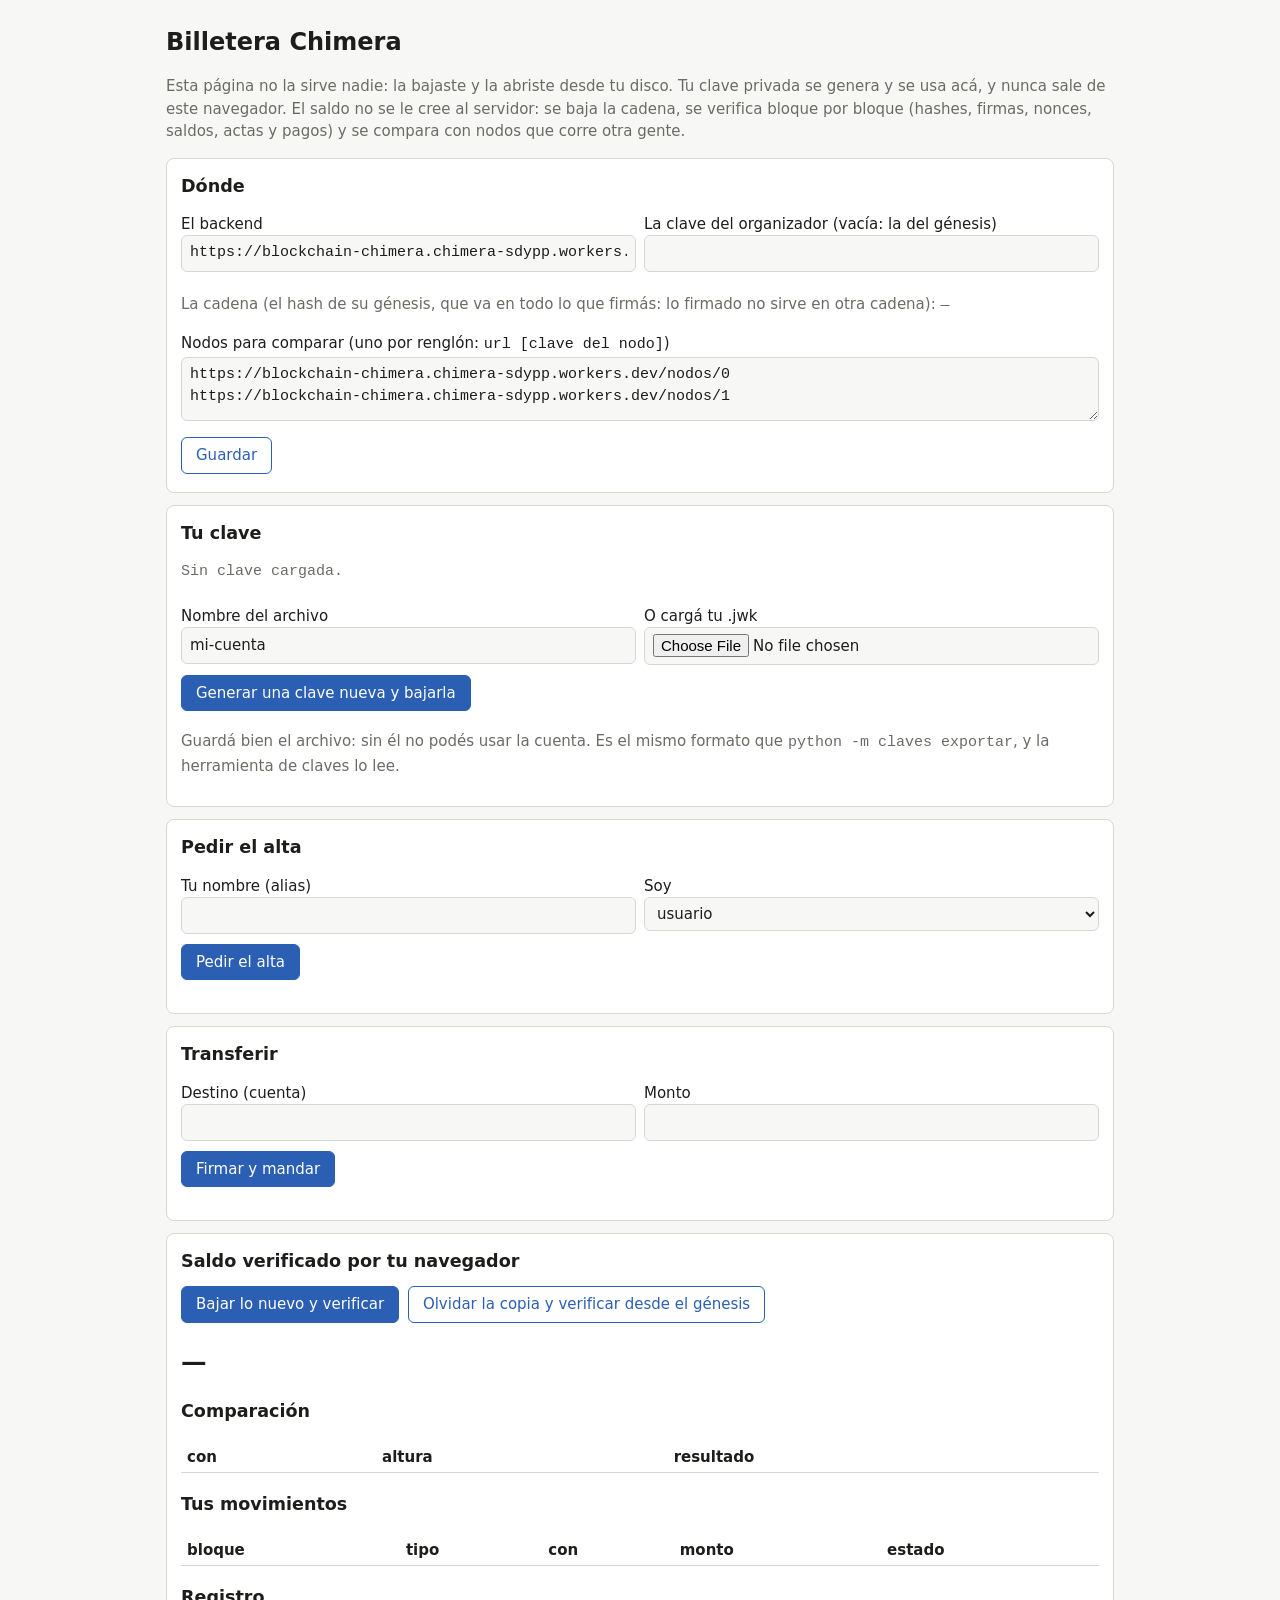
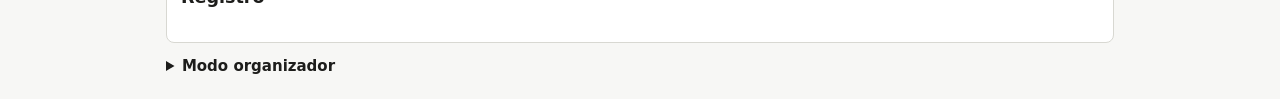
<file: pilar2/billetera/billetera.html>
<!doctype html>
<html lang="es">
<head>
<meta charset="utf-8">
<meta name="viewport" content="width=device-width, initial-scale=1">
<title>Billetera Chimera</title>
<!-- BC-78 y BC-84: la billetera que se baja una vez y se abre desde el disco. Un solo archivo, sin nada externo:
     la clave se genera y firma acá, y el saldo lo calcula este navegador verificando la cadena entera.
     Se arma con `python billetera/armar.py` (incrusta verificador.js); el SHA-256 del release dice que es ésta. -->
<style>
  :root { --fondo: #f7f7f5; --texto: #1d1d1b; --suave: #6b6b66; --borde: #d8d8d2; --tarjeta: #fff; --bien: #1f7a3a;
          --mal: #b3261e; --aviso: #8a5a00; --acento: #2b5fb3; }
  @media (prefers-color-scheme: dark) {
    :root { --fondo: #18181a; --texto: #ececea; --suave: #a0a09a; --borde: #38383c; --tarjeta: #222226; --bien: #5cc27a;
            --mal: #ff7b72; --aviso: #e0b050; --acento: #7aa7f0; }
  }
  * { box-sizing: border-box; }
  body { margin: 0; background: var(--fondo); color: var(--texto); font: 15px/1.5 system-ui, sans-serif; }
  main { max-width: 980px; margin: 0 auto; padding: 16px; }
  h1 { font-size: 1.5rem; margin: 8px 0; } h2 { font-size: 1.1rem; margin: 0 0 8px; }
  section { background: var(--tarjeta); border: 1px solid var(--borde); border-radius: 8px; padding: 14px; margin: 12px 0; }
  label { display: block; margin: 6px 0; } input, select, textarea, button { font: inherit; }
  input, select, textarea { width: 100%; padding: 6px 8px; border: 1px solid var(--borde); border-radius: 6px;
                            background: var(--fondo); color: var(--texto); }
  textarea { min-height: 64px; } button { padding: 6px 14px; border-radius: 6px; border: 1px solid var(--acento);
                                          background: var(--acento); color: #fff; cursor: pointer; margin: 4px 4px 4px 0; }
  button.secundario { background: transparent; color: var(--acento); } button:disabled { opacity: .5; cursor: default; }
  .mono { font-family: ui-monospace, monospace; word-break: break-all; } .suave { color: var(--suave); }
  .bien { color: var(--bien); } .mal { color: var(--mal); font-weight: 600; } .aviso { color: var(--aviso); }
  .fila { display: grid; grid-template-columns: repeat(auto-fit, minmax(220px, 1fr)); gap: 8px; }
  table { width: 100%; border-collapse: collapse; } th, td { text-align: left; padding: 4px 6px; border-bottom: 1px solid var(--borde); vertical-align: top; }
  .chip { display: inline-block; padding: 0 8px; border-radius: 999px; border: 1px solid currentColor; font-size: .85em; }
  .grande { font-size: 1.6rem; font-weight: 600; } #registro { max-height: 180px; overflow: auto; font-size: .85em; }
  .tabla { overflow-x: auto; } td input { width: 7em; } details > summary { cursor: pointer; font-weight: 600; margin: 12px 0; }
</style>
</head>
<body>
<main>
  <h1>Billetera Chimera</h1>
  <p class="suave">Esta página no la sirve nadie: la bajaste y la abriste desde tu disco. Tu clave privada se genera y se
    usa acá, y nunca sale de este navegador. El saldo no se le cree al servidor: se baja la cadena, se verifica bloque por
    bloque (hashes, firmas, nonces, saldos, actas y pagos) y se compara con nodos que corre otra gente.</p>

  <section>
    <h2>Dónde</h2>
    <div class="fila">
      <label>El backend <input id="url" class="mono" spellcheck="false"></label>
      <label>La clave del organizador (vacía: la del génesis) <input id="organizador" class="mono" spellcheck="false"></label>
    </div>
    <p class="suave">La cadena (el hash de su génesis, que va en todo lo que firmás: lo firmado no sirve en otra cadena):
      <span id="genesis" class="mono">—</span></p>
    <label>Nodos para comparar (uno por renglón: <span class="mono">url [clave del nodo]</span>)
      <textarea id="nodos" class="mono" spellcheck="false"></textarea></label>
    <button id="guardar" class="secundario" type="button">Guardar</button>
  </section>

  <section>
    <h2>Tu clave</h2>
    <p id="cuenta" class="mono suave">Sin clave cargada.</p>
    <div class="fila">
      <label>Nombre del archivo <input id="nombre-archivo" value="mi-cuenta" spellcheck="false"></label>
      <label>O cargá tu .jwk <input id="archivo" type="file" accept=".jwk,.json,application/json"></label>
    </div>
    <button id="generar" type="button">Generar una clave nueva y bajarla</button>
    <p class="suave">Guardá bien el archivo: sin él no podés usar la cuenta. Es el mismo formato que
      <span class="mono">python -m claves exportar</span>, y la herramienta de claves lo lee.</p>
  </section>

  <section>
    <h2>Pedir el alta</h2>
    <div class="fila">
      <label>Tu nombre (alias) <input id="alias" maxlength="32" spellcheck="false"></label>
      <label>Soy <select id="tipo"><option value="usuario">usuario</option><option value="minero">minero</option>
        <option value="validador">validador</option></select></label>
    </div>
    <button id="pedir" type="button">Pedir el alta</button>
    <p id="msg-alta" class="suave"></p>
  </section>

  <section>
    <h2>Transferir</h2>
    <div class="fila">
      <label>Destino (cuenta) <input id="destino" class="mono" spellcheck="false" maxlength="64"></label>
      <label>Monto <input id="monto" type="number" min="1" step="1"></label>
    </div>
    <button id="transferir" type="button">Firmar y mandar</button>
    <p id="msg-tx" class="suave"></p>
  </section>

  <section>
    <h2>Saldo verificado por tu navegador</h2>
    <button id="verificar" type="button">Bajar lo nuevo y verificar</button>
    <button id="olvidar" class="secundario" type="button">Olvidar la copia y verificar desde el génesis</button>
    <p><span id="saldo" class="grande">—</span> <span id="saldo-estado" class="suave"></span></p>
    <div id="resumen" class="suave"></div>
    <h3>Comparación</h3>
    <div class="tabla"><table><thead><tr><th>con</th><th>altura</th><th>resultado</th></tr></thead><tbody id="comparacion"></tbody></table></div>
    <h3>Tus movimientos</h3>
    <div class="tabla"><table><thead><tr><th>bloque</th><th>tipo</th><th>con</th><th>monto</th><th>estado</th></tr></thead>
      <tbody id="movimientos"></tbody></table></div>
    <h3>Registro</h3>
    <div id="registro" class="mono suave"></div>
  </section>

  <details id="modo-org">
    <summary>Modo organizador</summary>
    <section>
      <h2>Tu clave de organizador</h2>
      <p class="suave">Sólo para el organizador. Lo de abajo aparece cuando cargás su clave y el backend la reconoce: los
        pedidos de alta y los mineros suspendidos no son públicos, se piden firmados con ella. Aprobar, dar de baja,
        cargar saldo y dar permisos son actas firmadas que entran en la cadena; se firman en este navegador, en la página
        que bajaste y verificaste, no en una que sirve la nube.</p>
      <label>Tu .jwk de organizador <input id="org-archivo" type="file" accept=".jwk,.json,application/json"></label>
      <p id="org-cuenta" class="mono suave">Sin clave cargada.</p>
    </section>

    <div id="org-panel" hidden>
    <section>
      <button id="org-recargar" class="secundario" type="button">Actualizar las listas</button>
      <button id="org-salir" class="secundario" type="button">Salir (olvidar la clave)</button>
    </section>

    <section>
      <h2>Pedidos de alta</h2>
      <p class="suave">A un usuario se le puede cargar saldo en el mismo paso. Queda aprobado cuando su alta entra en un
        bloque; un minero ya puede minar apenas el NCT la valida.</p>
      <div id="org-altas" class="tabla"></div>
    </section>

    <section>
      <h2>Mineros suspendidos</h2>
      <p class="suave">Los suspende el gateway por contestar «sin solución» donde la había. Reactivarlo no va a la cadena;
        la baja, sí.</p>
      <div id="org-suspendidos" class="tabla"></div>
    </section>

    <section>
      <h2>Cuentas con alta</h2>
      <p class="suave">La baja saca la cuenta de la red cuando entra en un bloque; el saldo queda donde está.</p>
      <div id="org-cuentas" class="tabla"></div>
    </section>

    <section>
      <h2>Cargar saldo y dar permisos</h2>
      <div class="fila">
        <label>Cargar a (cuenta) <input id="org-carga-destino" class="mono" spellcheck="false" maxlength="64"></label>
        <label>Monto <input id="org-carga-monto" type="number" min="1" step="1"></label>
      </div>
      <button id="org-cargar" type="button">Firmar la carga</button>
      <div class="fila">
        <label>Permiso para la clave <input id="org-permiso-clave" class="mono" spellcheck="false" maxlength="64"></label>
        <label>Prefijo de los mineros (vacío: lo revoca) <input id="org-permiso-prefijo" value="minero-cpu-" spellcheck="false"></label>
      </div>
      <button id="org-permiso" type="button">Firmar el permiso</button>
      <p class="suave">El permiso deja a esa clave (el escalador) dar de alta y de baja sólo mineros cuyo nombre empieza con
        el prefijo.</p>
    </section>

    <section>
      <h2>Lo que firmaste</h2>
      <div class="tabla"><table><thead><tr><th>acta o carga</th><th>qué</th><th>estado</th></tr></thead>
        <tbody id="org-firmadas"></tbody></table></div>
    </section>
    </div>
  </details>
</main>

<script>
// El verificador de la billetera (BC-84): el port a JavaScript de comun/estado.py y de lo que usa de comun/contrato.py
// (contrato v4: lo firmado lleva el hash del génesis, piso de prefijo, pago de época con tope y bajas del organizador
// que un alta delegada no deshace). Anda igual en el navegador (adentro de billetera.html) y en node (los tests lo comparan con Python
// sobre el mismo vector). Sin dependencias: MD5 propio (WebCrypto no lo trae) y Ed25519 con WebCrypto.
//
//   const estado = Verificador.estadoNuevo();
//   const { problemas, avisos } = await Verificador.aplicarBloque(estado, bloque, reglas);   // estricto
//
// reglas = { organizador: "" | cuenta, fondoEpoca: 100, shares: async (epoca) => detalle | null, verificarFirmas,
//            prefijoMinimo: 0 (un piso propio; vale el mayor entre éste y el del génesis) }
"use strict";

const Verificador = (() => {
  const EMISION = "emision";
  const CEROS = "0".repeat(32);
  const RAIZ_VACIA = CEROS;
  const MONTO_MAXIMO = 10 ** 12;
  const NONCE_MAXIMO = Number.MAX_SAFE_INTEGER;  // en JS no hay enteros de 64 bits en JSON: alcanza
  const BLOQUES_POR_EPOCA = 10;
  const FONDO_EPOCA = 100;
  const RACHA_MAXIMA = 6;
  const TIPOS_ALTA = ["usuario", "minero", "validador"];
  const ACTAS = ["alta", "baja", "permiso"];
  const MOTIVO_MAXIMO = 100;
  const CUENTA = /^[0-9a-f]{64}$/;
  const FIRMA = /^[0-9a-f]{128}$/;
  const NOMBRE = /^[A-Za-z0-9_.-]{1,32}$/;

  // ── MD5 (RFC 1321) sobre los bytes UTF-8, como hashlib.md5(texto.encode()) ──

  const K = Array.from({ length: 64 }, (_, i) => Math.floor(Math.abs(Math.sin(i + 1)) * 2 ** 32) >>> 0);
  const S = [7, 12, 17, 22, 5, 9, 14, 20, 4, 11, 16, 23, 6, 10, 15, 21];
  const codificador = new TextEncoder();

  function md5(texto) {
    const datos = codificador.encode(texto);
    const largo = datos.length;
    const palabras = (((largo + 8) >>> 6) + 1) * 16;
    const m = new Uint32Array(palabras);
    for (let i = 0; i < largo; i++) m[i >> 2] |= datos[i] << ((i % 4) * 8);
    m[largo >> 2] |= 0x80 << ((largo % 4) * 8);
    m[palabras - 2] = (largo * 8) >>> 0;
    m[palabras - 1] = Math.floor((largo * 8) / 2 ** 32);
    let a0 = 0x67452301, b0 = 0xefcdab89, c0 = 0x98badcfe, d0 = 0x10325476;
    for (let j = 0; j < palabras; j += 16) {
      let a = a0, b = b0, c = c0, d = d0;
      for (let i = 0; i < 64; i++) {
        let f, g;
        if (i < 16) { f = (b & c) | (~b & d); g = i; }
        else if (i < 32) { f = (d & b) | (~d & c); g = (5 * i + 1) % 16; }
        else if (i < 48) { f = b ^ c ^ d; g = (3 * i + 5) % 16; }
        else { f = c ^ (b | ~d); g = (7 * i) % 16; }
        const x = (a + f + K[i] + m[j + g]) >>> 0;
        const s = S[(i >> 4) * 4 + (i % 4)];
        a = d; d = c; c = b;
        b = (b + ((x << s) | (x >>> (32 - s)))) >>> 0;
      }
      a0 = (a0 + a) >>> 0; b0 = (b0 + b) >>> 0; c0 = (c0 + c) >>> 0; d0 = (d0 + d) >>> 0;
    }
    return [a0, b0, c0, d0].map((w) => [0, 8, 16, 24].map((k) => ((w >>> k) & 0xff).toString(16).padStart(2, "0")).join("")).join("");
  }

  // ── Ed25519 (WebCrypto) ──

  const deHex = (hex) => Uint8Array.from(hex.match(/../g) || [], (b) => parseInt(b, 16));
  const claves = new Map();

  async function verificarFirma(cuenta, mensaje, firma) {
    if (!cuentaValida(cuenta) || typeof firma !== "string" || !FIRMA.test(firma)) return false;
    try {
      if (!claves.has(cuenta)) {
        claves.set(cuenta, await crypto.subtle.importKey("raw", deHex(cuenta), { name: "Ed25519" }, false, ["verify"]));
      }
      return await crypto.subtle.verify({ name: "Ed25519" }, claves.get(cuenta), deHex(firma), codificador.encode(mensaje));
    } catch {
      return false;
    }
  }

  // ── Contrato ──

  const cuentaValida = (v) => typeof v === "string" && CUENTA.test(v);
  const nombreValido = (v) => typeof v === "string" && NOMBRE.test(v);
  const entero = (v, minimo, maximo) => Number.isInteger(v) && v >= minimo && v <= maximo;
  const recompensa = (prefijo) => 10 * prefijo.length;
  const epocaDe = (altura) => Math.floor(altura / BLOQUES_POR_EPOCA);
  const esPrimerBloqueDeEpoca = (altura) => altura > 0 && altura % BLOQUES_POR_EPOCA === 0;
  const hashBloque = (texto, nonce) => md5(`${texto}${nonce}`);

  const serializar = (tx) => `${tx.id}:${tx.origen}:${tx.destino}:${tx.monto}:${tx.nonce}:${tx.timestamp}:${tx.datos ?? ""}:${tx.firma}`;
  const raizTransacciones = (txs) => md5(txs.map(serializar).join("|"));
  const raizBloque = (txs, raizEstado) => md5(`${raizTransacciones(txs)}|${raizEstado}`);
  const textoDeBloque = (b) => `${b.previous_hash};${b.timestamp};${raizBloque(b.transactions, b.raiz_estado)};`;

  const TIPOS_EMISION = [["genesis-", "genesis"], ["organizador-", "organizador"], ["cb-", "coinbase"], ["carga-", "carga"],
    ["part-", "participacion"], ["shares-", "shares"], ["alta-", "alta"], ["baja-", "baja"], ["permiso-", "permiso"],
    ["reglas", "reglas"]];

  function tipoDe(tx) {
    const id = String(tx.id ?? "");
    if (tx.origen !== EMISION) return ["alta", "baja"].find((a) => id.startsWith(`${a}-`)) || "transferencia";
    return (TIPOS_EMISION.find(([p]) => id.startsWith(p)) || [null, "desconocida"])[1];
  }
  const esActa = (tx) => ACTAS.includes(tipoDe(tx));
  const esDelegada = (tx) => esActa(tx) && tx.origen !== EMISION;
  const idActa = (tipo, origen, n) => origen === EMISION ? `${tipo}-${n}` : `${tipo}-${origen}-${n}`;
  // v4 (BC-99): todo lo firmado lleva adelante el hash del génesis de la cadena (`cadena`).
  const mensajeTransaccion = (tx, cadena) => `${cadena}:${tx.origen}:${tx.destino}:${tx.monto}:${tx.nonce}:${tx.timestamp}`;
  const mensajeActa = (tx, cadena) =>
    `${cadena}:${tipoDe(tx)}:${tx.origen}:${tx.destino}:${tx.nonce}:${tx.timestamp}:${tx.datos ?? ""}`;
  const mensajeAlta = (tipo, cuenta, nombre, cadena) => `alta:${cadena}:${tipo}:${cuenta}:${nombre}`;
  const mensajeFirmaBloque = (altura, hash) => `firma:${altura}:${hash}`;
  const mensajeAtestacion = (a) => `atestacion:${a.nodo}:${a.altura}:${a.punta}:${a.raiz}:${a.tiempo}`;
  // Lo que firma un pedido con X-Minero o X-Organizador: génesis, método, ruta, hora y el cuerpo tal cual
  // (contrato.mensaje_pedido).
  const mensajePedido = (metodo, ruta, tiempo, cuerpo = "", cadena = "") =>
    `${cadena}\n${metodo.toUpperCase()}\n${ruta}\n${tiempo}\n${cuerpo}`;

  // El modo organizador arma lo mismo que contrato.carga y contrato.acta (sin firmar: la firma la pone la página con
  // la CryptoKey). `numero` es el nonce de «emision», uno solo para cargas y actas.
  const armarCarga = (numero, destino, monto, timestamp) =>
    ({ id: `carga-${numero}`, origen: EMISION, destino, monto, nonce: numero, timestamp });
  const armarActa = (tipo, numero, destino, datos, timestamp) =>
    ({ id: idActa(tipo, EMISION, numero), origen: EMISION, destino, monto: 0, nonce: numero, timestamp, datos });
  const mensajeDe = (tx, cadena) => (esActa(tx) ? mensajeActa(tx, cadena) : mensajeTransaccion(tx, cadena));
  const reglasGenesis = (prefijoMinimo, ts) => emision("reglas", "", 0, 0, ts, `prefijo_minimo:${prefijoMinimo}`);
  function leerReglas(tx) {
    const datos = String(tx.datos ?? "");
    const m = /^prefijo_minimo:([1-9][0-9]?)$/.exec(datos);
    return m && Number(m[1]) <= 32 ? { prefijoMinimo: Number(m[1]) } : null;
  }

  function emision(id, destino, monto, nonce, timestamp, datos = "") {
    const tx = { id, origen: EMISION, destino, monto, nonce, timestamp, firma: "" };
    if (datos) tx.datos = datos;
    return tx;
  }
  const coinbase = (altura, minero, monto, ts) => emision(`cb-${altura}-${minero}`, minero, monto, 0, ts);
  const participacion = (e, minero, monto, ts) => emision(`part-${e}-${minero}`, minero, monto, 0, ts);
  const sharesEpoca = (e, fondo, raiz, ts) => emision(`shares-${e}`, "", 0, 0, ts, `${fondo}:${raiz}`);

  // Dos transacciones son iguales si tienen los mismos campos (un `datos` vacío es lo mismo que no tenerlo).
  function igual(a, b) {
    const limpio = (tx) => Object.fromEntries(Object.entries(tx).filter(([k, v]) => !(k === "datos" && v === ""))
      .sort((x, y) => (x[0] < y[0] ? -1 : 1)));
    return JSON.stringify(limpio(a)) === JSON.stringify(limpio(b));
  }

  function datosAlta(tx) {
    const datos = String(tx.datos ?? "");
    const i = datos.indexOf(":");
    return i < 0 ? [datos, ""] : [datos.slice(0, i), datos.slice(i + 1)];
  }

  const HASH = /^[0-9a-f]{32}$/;
  const SIN_CADENA = "no se sabe el génesis de la cadena";

  async function validarTransferencia(tx, cadena) {
    if (typeof cadena !== "string" || !HASH.test(cadena)) return [SIN_CADENA];
    const errores = [];
    for (const campo of ["origen", "destino"]) if (!cuentaValida(tx[campo])) errores.push(`${campo}: no es una cuenta`);
    if (!entero(tx.monto, 1, MONTO_MAXIMO)) errores.push("monto");
    if (!entero(tx.nonce, 1, NONCE_MAXIMO)) errores.push("nonce");
    if (!entero(tx.timestamp, 0, NONCE_MAXIMO)) errores.push("timestamp");
    if (typeof tx.firma !== "string" || !FIRMA.test(tx.firma)) errores.push("firma");
    if ((tx.datos ?? "") !== "") errores.push("datos: una transferencia no lleva datos");
    if (errores.length) return errores;
    if (tx.origen === tx.destino) return ["origen y destino tienen que ser distintos"];
    if (!(await verificarFirma(tx.origen, mensajeTransaccion(tx, cadena), tx.firma))) return ["firma: no es la del origen"];
    if ("id" in tx && tx.id !== md5(`${mensajeTransaccion(tx, cadena)}:${tx.firma}`)) return ["id: no es el hash de la transacción"];
    return [];
  }

  async function validarCarga(tx, organizador, cadena) {
    const errores = [];
    if (tx.origen !== EMISION) return ["origen: tiene que ser «emision»"];
    if (typeof cadena !== "string" || !HASH.test(cadena)) return [SIN_CADENA];
    if (!cuentaValida(tx.destino)) errores.push("destino");
    if (!entero(tx.monto, 1, MONTO_MAXIMO)) errores.push("monto");
    if (!entero(tx.nonce, 1, NONCE_MAXIMO) || tx.id !== `carga-${tx.nonce}`) errores.push("id: carga-<n>");
    if (!entero(tx.timestamp, 0, NONCE_MAXIMO)) errores.push("timestamp");
    if ((tx.datos ?? "") !== "") errores.push("datos: una carga no lleva datos");
    if (!errores.length && !(await verificarFirma(organizador, mensajeTransaccion(tx, cadena), tx.firma))) {
      errores.push("firma: no es la del organizador");
    }
    return errores;
  }

  async function validarActa(tx, organizador, cadena) {
    const tipo = tipoDe(tx);
    if (!ACTAS.includes(tipo)) return ["id: alta-<n>, baja-<n> o permiso-<n>"];
    if (typeof cadena !== "string" || !HASH.test(cadena)) return [SIN_CADENA];
    const errores = [];
    if (tx.origen !== EMISION && (!cuentaValida(tx.origen) || tipo === "permiso")) errores.push("origen");
    if (!cuentaValida(tx.destino)) errores.push("destino");
    if (tx.monto !== 0) errores.push("monto: 0");
    if (!entero(tx.nonce, 1, NONCE_MAXIMO) || tx.id !== idActa(tipo, tx.origen, tx.nonce)) errores.push("id");
    if (!entero(tx.timestamp, 0, NONCE_MAXIMO)) errores.push("timestamp");
    const datos = tx.datos ?? "";
    if (typeof datos !== "string") errores.push("datos");
    else if (tipo === "alta") {
      const i = datos.indexOf(":");
      if (i < 0 || !TIPOS_ALTA.includes(datos.slice(0, i)) || !nombreValido(datos.slice(i + 1))) errores.push("datos: <tipo>:<nombre>");
    } else if (tipo === "baja") {
      if (datos.length > MOTIVO_MAXIMO || datos.includes("|") || datos.includes("\n")) errores.push("datos: el motivo");
    } else if (datos && !nombreValido(datos)) errores.push("datos: el prefijo");
    if (errores.length) return errores;
    const firmante = tx.origen === EMISION ? organizador : tx.origen;
    if (!firmante) return ["no hay organizador: nadie puede firmar actas"];
    if (!(await verificarFirma(firmante, mensajeActa(tx, cadena), tx.firma))) {
      return [tx.origen === EMISION ? "firma: no es la del organizador" : "firma: no es la del origen"];
    }
    return [];
  }

  function listaShares(detalle) {
    return Object.keys(detalle).sort().filter((m) => (detalle[m].shares || 0) > 0)
      .map((m) => `${m}:${detalle[m].shares}:${detalle[m].racha}`);
  }
  const raizShares = (detalle) => md5(listaShares(detalle).join("|"));

  function repartir(fondo, shares, rachas) {
    const pesos = {};
    for (const [m, n] of Object.entries(shares)) {
      if (n > 0) pesos[m] = BigInt(n) * BigInt(10 + Math.min(Math.max(rachas[m] ?? 1, 1), RACHA_MAXIMA) - 1);
    }
    const total = Object.values(pesos).reduce((a, b) => a + b, 0n);
    const montos = {};
    if (total > 0n) {
      for (const m of Object.keys(pesos).sort()) {
        const monto = Number((BigInt(fondo) * pesos[m]) / total);
        if (monto > 0) montos[m] = monto;
      }
    }
    return montos;
  }

  function alturaFinalizada(validadores, ultimas) {
    const umbral = validadores.size ? Math.ceil((2 * validadores.size) / 3) : 0;
    const alturas = [...validadores].filter((v) => v in ultimas).map((v) => ultimas[v]).sort((a, b) => b - a);
    return umbral && alturas.length >= umbral ? alturas[umbral - 1] : -1;
  }

  // ── Merkle ──

  const hashHoja = (hoja) => md5(`h:${hoja}`);
  const hashNodo = (a, b) => md5(`n:${a}${b}`);

  function siguienteNivel(nivel) {
    const otro = [];
    for (let i = 0; i < nivel.length; i += 2) otro.push(i + 1 < nivel.length ? hashNodo(nivel[i], nivel[i + 1]) : nivel[i]);
    return otro;
  }

  function raizMerkle(hashes) {
    let nivel = [...hashes];
    if (!nivel.length) return RAIZ_VACIA;
    while (nivel.length > 1) nivel = siguienteNivel(nivel);
    return nivel[0];
  }

  function raizDeRama(hoja, rama) {
    let actual = hashHoja(hoja);
    for (const paso of rama) actual = paso.lado === "izq" ? hashNodo(paso.hash, actual) : hashNodo(actual, paso.hash);
    return actual;
  }

  // ── El estado ──

  const estadoNuevo = () => ({ altura: -1, punta: null, timestamp: 0, saldos: {}, nonces: {}, cuentas: {}, permisos: {},
    vetadas: {}, organizador: "", genesis: null, prefijoMinimo: 1, shares: {} });
  const copiar = (e) => JSON.parse(JSON.stringify(e));

  function hojaCuenta(cuenta, tipo, saldo, nonce) {
    if (!saldo && !nonce && !tipo) return null;
    return `${cuenta}:${tipo || "-"}:${saldo}:${nonce}`;
  }

  // [[clave, hoja]] ordenadas por clave, como estado.hojas_estado.
  function hojas(e) {
    const lista = [];
    const vetadas = e.vetadas || {};
    const todas = new Set([...Object.keys(e.saldos), ...Object.keys(e.nonces), ...Object.keys(e.cuentas), ...Object.keys(vetadas)]);
    for (const c of todas) {
      const tipo = e.cuentas[c]?.tipo || (vetadas[c] ? "vetada" : "");  // v4: la cuenta que dio de baja el organizador
      const hoja = hojaCuenta(c, tipo, e.saldos[c] || 0, e.nonces[c] || 0);
      if (hoja) lista.push([c, hoja]);
    }
    for (const [clave, prefijo] of Object.entries(e.permisos)) if (prefijo) lista.push([`permiso:${clave}`, `permiso:${clave}:${prefijo}`]);
    return lista.sort((a, b) => (a[0] < b[0] ? -1 : a[0] > b[0] ? 1 : 0));
  }

  const raiz = (e) => raizMerkle(hojas(e).map(([, h]) => hashHoja(h)));
  const sumar = (e, cuenta, monto) => { e.saldos[cuenta] = (e.saldos[cuenta] || 0) + monto; };

  function problemaDeActa(tx, e) {
    const tipo = tipoDe(tx), destino = tx.destino;
    if ((tipo === "alta" || tipo === "baja") && destino === e.organizador) return "el organizador no se da de alta ni de baja";
    const existente = e.cuentas[destino];
    if (tipo === "alta" && existente) return "la cuenta ya tiene alta";  // BC-93
    if (!esDelegada(tx)) return null;
    const prefijo = e.permisos[tx.origen];
    if (!prefijo) return "sin permiso: la clave no tiene un permiso del organizador";
    if (tipo === "alta" && (e.vetadas || {})[destino]) return "la cuenta tiene una baja del organizador: sólo él la puede volver a dar de alta";
    const esSuyo = (c) => c && c.tipo === "minero" && String(c.nombre || "").startsWith(prefijo);
    if (tipo === "alta") {
      const [tipoCuenta, nombre] = datosAlta(tx);
      if (tipoCuenta !== "minero" || !nombre.startsWith(prefijo)) return `sin permiso: sólo puede dar de alta mineros ${prefijo}*`;
    } else if (!esSuyo(existente)) return `sin permiso: sólo puede dar de baja mineros ${prefijo}*`;
    return null;
  }

  function siguienteNonce(e, cuenta, tx) {
    const esperado = (e.nonces[cuenta] || 0) + 1;
    return tx.nonce !== esperado ? `${tx.id}: nonce ${tx.nonce}, y le tocaba el ${esperado}` : null;
  }

  // Una transacción de la caja sobre `e` (una copia): el problema, o null si se aplicó.
  async function aplicarTransaccion(e, tx, reglas) {
    const tipo = tipoDe(tx);
    if (tipo === "transferencia") {
      const errores = reglas.verificarFirmas === false ? [] : await validarTransferencia(tx, e.genesis);
      if (errores.length) return `transferencia ${tx.id} inválida: ${errores.join("; ")}`;
      if (!cuentaValida(tx.origen) || !cuentaValida(tx.destino) || !entero(tx.monto, 1, MONTO_MAXIMO)) return `transferencia ${tx.id} mal formada`;
      if (!e.cuentas[tx.origen]) return `${tx.id}: el origen no tiene un alta en la cadena (cuenta no aprobada)`;
      const problema = siguienteNonce(e, tx.origen, tx);
      if (problema) return problema;
      if ((e.saldos[tx.origen] || 0) < tx.monto) return `${tx.id}: el origen no tiene saldo`;
      sumar(e, tx.origen, -tx.monto);
      sumar(e, tx.destino, tx.monto);
      e.nonces[tx.origen] = tx.nonce;
      return null;
    }
    if (tipo === "carga") {
      if (!e.organizador) return `carga ${tx.id}: no hay organizador en el génesis`;
      const errores = reglas.verificarFirmas === false ? [] : await validarCarga(tx, e.organizador, e.genesis);
      if (errores.length) return `carga ${tx.id} inválida: ${errores.join("; ")}`;
      const problema = siguienteNonce(e, EMISION, tx);
      if (problema) return problema;
      sumar(e, tx.destino, tx.monto);
      e.nonces[EMISION] = tx.nonce;
      return null;
    }
    if (ACTAS.includes(tipo)) {
      if (reglas.verificarFirmas !== false) {
        const errores = await validarActa(tx, e.organizador, e.genesis);
        if (errores.length) return `${tipo} ${tx.id} inválida: ${errores.join("; ")}`;
      }
      const firmante = tx.origen === EMISION ? EMISION : tx.origen;
      const problema = siguienteNonce(e, firmante, tx) || problemaDeActa(tx, e);
      if (problema) return problema.startsWith(tx.id) ? problema : `${tx.id}: ${problema}`;
      e.vetadas = e.vetadas || {};
      if (tipo === "alta") {
        const [tipoCuenta, nombre] = datosAlta(tx);
        e.cuentas[tx.destino] = { tipo: tipoCuenta, nombre, alta: tx.timestamp };
        if (firmante === EMISION) delete e.vetadas[tx.destino];  // el organizador la reactiva
      } else if (tipo === "baja") {
        delete e.cuentas[tx.destino];
        if (firmante === EMISION) e.vetadas[tx.destino] = true;
      }
      else if (tx.datos) e.permisos[tx.destino] = tx.datos;
      else delete e.permisos[tx.destino];
      e.nonces[firmante] = tx.nonce;
      return null;
    }
    return `${tx.id}: una transacción ${tipo} fuera de lugar`;
  }

  function genesis(e, bloque, reglas, problemas) {
    if (bloque.previous_hash !== CEROS || bloque.nonce !== 0) problemas.push("el génesis tiene que tener previous_hash en ceros y nonce 0");
    if (bloque.raiz_estado !== RAIZ_VACIA) problemas.push("la raíz de estado del génesis es la del árbol vacío");
    const ts = bloque.timestamp;
    e.genesis = bloque.block_hash;  // v4: el id de la cadena (si el hash no sale del texto, ya es un problema)
    let conReglas = false;
    (bloque.transactions || []).forEach((tx, i) => {
      const tipo = tipoDe(tx), destino = tx.destino;
      if (tipo === "organizador" && i === 0) {
        if (!igual(tx, emision(`organizador-${destino}`, destino, 0, 0, ts)) || !cuentaValida(destino)) {
          problemas.push("la transacción del organizador del génesis está mal formada");
          return;
        }
        if (reglas.organizador && destino !== reglas.organizador) problemas.push(`el organizador del génesis es ${destino} y no el conocido`);
        e.organizador = destino;
        e.cuentas[destino] = { tipo: "organizador", nombre: "organizador", alta: ts };
      } else if (tipo === "reglas") {
        const leidas = leerReglas(tx);
        if (conReglas || !leidas || !igual(tx, reglasGenesis(leidas.prefijoMinimo, ts))) {
          problemas.push("las reglas del génesis están mal formadas o repetidas");
          return;
        }
        conReglas = true;
        e.prefijoMinimo = leidas.prefijoMinimo;
      } else if (tipo === "genesis") {
        const [tipoCuenta, nombre] = datosAlta(tx);
        if (!igual(tx, emision(`genesis-${destino}`, destino, tx.monto, 0, ts, `usuario:${nombre}`)) || !cuentaValida(destino)
            || tipoCuenta !== "usuario" || !Number.isInteger(tx.monto) || tx.monto < 0 || (nombre && !nombreValido(nombre))) {
          problemas.push(`transacción del génesis mal formada: ${tx.id}`);
          return;
        }
        sumar(e, destino, tx.monto);
        e.cuentas[destino] = { tipo: "usuario", nombre, alta: ts };
      } else problemas.push(`una transacción ${tipo} en el génesis: ${tx.id}`);
    });
    if (!e.organizador && reglas.organizador) e.organizador = reglas.organizador;
  }

  async function detalleDe(reglas, epoca, raizEsperada) {
    reglas.detalles = reglas.detalles || {};
    if (epoca in reglas.detalles) return reglas.detalles[epoca];
    let detalle = reglas.shares ? await reglas.shares(epoca) : null;
    if (detalle && raizShares(detalle) !== raizEsperada) detalle = false;
    if (detalle !== null && detalle !== undefined) reglas.detalles[epoca] = detalle;
    return detalle ?? null;
  }

  async function verificarReparto(antes, epoca, detalle, pagos, fondo, reglas, avisos) {
    const problemas = [];
    const shares = {}, rachas = {};
    for (const [m, d] of Object.entries(detalle)) if ((d.shares || 0) > 0) { shares[m] = d.shares; rachas[m] = d.racha; }
    const esperado = repartir(fondo, shares, rachas);
    const claves = (o) => JSON.stringify(Object.keys(o).sort().map((k) => [k, o[k]]));
    if (claves(esperado) !== claves(pagos)) problemas.push(`los pagos de la época ${epoca} no son el reparto de su lista de shares`);
    for (const [minero, racha] of Object.entries(rachas)) {
      let esperada = 1;
      while (esperada < RACHA_MAXIMA && epoca - esperada >= 0) {
        const anterior = epoca - esperada;
        const raizAnterior = antes.shares[anterior];
        if (raizAnterior === undefined) break;
        const previa = await detalleDe(reglas, anterior, raizAnterior);
        if (!previa) { avisos.push(`época ${epoca}: la racha no se verificó (falta la lista de la ${anterior})`); esperada = racha; break; }
        if (((previa[minero] || {}).shares || 0) <= 0) break;
        esperada += 1;
      }
      if (racha !== esperada) problemas.push(`época ${epoca}: ${minero.slice(0, 12)} tiene racha ${racha} y le corresponde ${esperada}`);
    }
    return problemas;
  }

  async function pagoDeEpoca(antes, e, txs, i, altura, reglas, problemas, avisos) {
    const epoca = epocaDe(altura) - 1;
    const ts = antes.timestamp;
    if (i < txs.length && tipoDe(txs[i]) === "shares") {
      const tx = txs[i];
      const datos = String(tx.datos ?? "");
      const j = datos.indexOf(":");
      const fondoTexto = j < 0 ? datos : datos.slice(0, j), raizS = j < 0 ? "" : datos.slice(j + 1);
      const fondo = /^[0-9]+$/.test(fondoTexto) ? Number(fondoTexto) : -1;
      if (!igual(tx, sharesEpoca(epoca, fondo, raizS, ts)) || raizS.length !== 32) {
        problemas.push(`${tx.id}: no es shares-${epoca} con el timestamp del último bloque de la época`);
        return i + 1;
      }
      i += 1;
      const pagos = {};
      while (i < txs.length && tipoDe(txs[i]) === "participacion") {
        const pago = txs[i], minero = pago.destino;
        if (!igual(pago, participacion(epoca, minero, pago.monto, ts)) || !cuentaValida(minero) || !Number.isInteger(pago.monto)
            || pago.monto < 1 || minero in pagos) problemas.push(`${pago.id}: no es un pago de la época ${epoca}`);
        else pagos[minero] = pago.monto;
        i += 1;
      }
      const orden = Object.keys(pagos);
      if (JSON.stringify(orden) !== JSON.stringify([...orden].sort())) problemas.push(`los pagos de la época ${epoca} no están en orden de minero`);
      const fondoReglas = reglas.fondoEpoca ?? FONDO_EPOCA;
      if (fondo !== fondoReglas) problemas.push(`la época ${epoca} declara un fondo de ${fondo} y el fondo es ${fondoReglas}`);
      const total = Object.values(pagos).reduce((a, b) => a + b, 0);
      // v4 (BC-98): incondicional, aunque no se consiga la lista de shares.
      if (total > fondoReglas) problemas.push(`los pagos de la época ${epoca} suman ${total}, más que el fondo (${fondoReglas})`);
      const detalle = await detalleDe(reglas, epoca, raizS);
      if (detalle === false) problemas.push(`la lista publicada de la época ${epoca} no da la raíz de la cadena (${raizS})`);
      else if (detalle === null) avisos.push(`época ${epoca}: el reparto entre los mineros no se verificó (no se consiguió la lista de shares; el total sí: ${total} de ${fondoReglas})`);
      else problemas.push(...await verificarReparto(antes, epoca, detalle, pagos, fondo, reglas, avisos));
      for (const [m, monto] of Object.entries(pagos)) sumar(e, m, monto);
      e.shares[epoca] = raizS;
    } else if (i < txs.length && tipoDe(txs[i]) === "participacion") {
      problemas.push(`${txs[i].id}: un pago sin la lista de shares de la época (shares-${epoca})`);
      while (i < txs.length && tipoDe(txs[i]) === "participacion") i += 1;
    }
    return i;
  }

  // Verifica `bloque` contra `estado` (el de la punta) y, si cierra, lo aplica. Siempre estricto: si hay un problema, el
  // estado queda como estaba. Devuelve {problemas, avisos}.
  async function aplicarBloque(estado, bloque, reglas = {}, hashEsperado = null) {
    const problemas = [], avisos = [];
    const altura = estado.altura + 1;
    const e = copiar(estado);
    try {
      const txs = bloque.transactions;
      if (hashEsperado && bloque.block_hash !== hashEsperado) problemas.push(`el bloque dice ser ${bloque.block_hash} y se pidió ${hashEsperado}`);
      if ((bloque.altura ?? altura) !== altura) problemas.push(`dice tener altura ${bloque.altura} y le toca la ${altura}`);
      if (hashBloque(textoDeBloque(bloque), bloque.nonce) !== bloque.block_hash) problemas.push("el hash no sale del texto (raíz de transacciones y de estado) y el nonce");
      if (altura === 0) genesis(e, bloque, reglas, problemas);
      else {
        const prefijo = bloque.prefijo || "";
        if (bloque.previous_hash !== estado.punta) problemas.push("no encadena: su previous_hash no es la punta");
        const raizAntes = raiz(estado);
        if (bloque.raiz_estado !== raizAntes) problemas.push(`la raíz de estado no es la del bloque anterior (dice ${bloque.raiz_estado}, y es ${raizAntes})`);
        const piso = Math.max(estado.prefijoMinimo || 1, reglas.prefijoMinimo || 0, 1);
        if (!prefijo || !bloque.block_hash.startsWith(prefijo)) problemas.push(`el hash no cumple el prefijo «${prefijo}»`);
        else if (prefijo.length < piso) problemas.push(`el prefijo tiene ${prefijo.length} caracteres y el piso de la cadena es ${piso}`);
        let i;
        if (!txs.length || tipoDe(txs[0]) !== "coinbase") { problemas.push("la primera transacción no es la coinbase"); i = 0; }
        else {
          const minero = txs[0].destino;
          if (!igual(txs[0], coinbase(altura, minero, recompensa(prefijo), bloque.timestamp)) || !cuentaValida(minero)) {
            problemas.push(`la coinbase no es la del ganador con ${recompensa(prefijo)}`);
          } else sumar(e, minero, txs[0].monto);
          i = 1;
        }
        if (esPrimerBloqueDeEpoca(altura)) i = await pagoDeEpoca(estado, e, txs, i, altura, reglas, problemas, avisos);
        for (const tx of txs.slice(i)) {
          const problema = await aplicarTransaccion(e, tx, reglas);
          if (problema) problemas.push(problema);
        }
      }
    } catch (error) {
      problemas.push(`el bloque está mal formado: ${error.message}`);
    }
    if (problemas.length) return { problemas, avisos };
    Object.assign(estado, e, { altura, punta: bloque.block_hash, timestamp: bloque.timestamp });
    return { problemas, avisos };
  }

  // La altura finalizada según las firmas de los bloques (las de /api/bloques), verificadas acá contra los validadores
  // que salen de las altas de la cadena. `firmas`: [{validador, altura, block_hash, firma}]; `hashes`: altura → hash.
  async function finalidad(estado, firmas, hashes) {
    const validadores = new Set(Object.entries(estado.cuentas).filter(([, d]) => d.tipo === "validador").map(([c]) => c));
    const ultimas = {};
    for (const f of firmas) {
      if (!validadores.has(f.validador) || hashes[f.altura] !== f.block_hash) continue;
      if (!(await verificarFirma(f.validador, mensajeFirmaBloque(f.altura, f.block_hash), f.firma))) continue;
      ultimas[f.validador] = Math.max(ultimas[f.validador] ?? -1, f.altura);
    }
    return { altura: alturaFinalizada(validadores, ultimas), validadores: validadores.size,
      umbral: validadores.size ? Math.ceil((2 * validadores.size) / 3) : 0, firmasValidas: Object.keys(ultimas).length };
  }

  return { md5, verificarFirma, tipoDe, textoDeBloque, raizBloque, raizTransacciones, raizShares, listaShares, repartir,
    alturaFinalizada, raizMerkle, raizDeRama, hashHoja, hojas, raiz, estadoNuevo, copiar, aplicarBloque, finalidad,
    mensajeTransaccion, mensajeAtestacion, mensajeFirmaBloque, cuentaValida, nombreValido, EMISION,
    mensajeActa, mensajePedido, mensajeDe, mensajeAlta, armarCarga, armarActa };
})();

if (typeof module !== "undefined") module.exports = Verificador;

</script>
<script>
"use strict";
const $ = (id) => document.getElementById(id);
const POR_DEFECTO = "https://blockchain-chimera.chimera-sdypp.workers.dev";
const hex = (bytes) => Array.from(new Uint8Array(bytes), (b) => b.toString(16).padStart(2, "0")).join("");
const b64url = (bytes) => btoa(String.fromCharCode(...new Uint8Array(bytes))).replace(/\+/g, "-").replace(/\//g, "_").replace(/=+$/, "");
const deB64url = (t) => Uint8Array.from(atob(t.replace(/-/g, "+").replace(/_/g, "/")), (c) => c.charCodeAt(0));
const corto = (h) => (h ? `${h.slice(0, 10)}…` : "—");
const codificador = new TextEncoder();

function el(etiqueta, atributos = {}, ...hijos) {
  const nodo = document.createElement(etiqueta);
  for (const [k, v] of Object.entries(atributos)) k === "clase" ? (nodo.className = v) : nodo.setAttribute(k, v);
  for (const h of hijos) nodo.append(h);
  return nodo;
}
function anotar(texto, clase = "") {
  $("registro").prepend(el("div", { clase }, `${new Date().toLocaleTimeString()}  ${texto}`));
}

// ── Configuración (localStorage, si el navegador lo deja) ──
function leer(clave, otro) { try { return localStorage.getItem(clave) ?? otro; } catch { return otro; } }
function escribir(clave, valor) { try { localStorage.setItem(clave, valor); } catch { /* sin almacenamiento */ } }
$("url").value = leer("billetera:url", POR_DEFECTO);
$("organizador").value = leer("billetera:organizador", "");
$("nodos").value = leer("billetera:nodos", "") || `${$("url").value}/nodos/0\n${$("url").value}/nodos/1`;
$("guardar").addEventListener("click", () => {
  escribir("billetera:url", base()); escribir("billetera:organizador", $("organizador").value.trim());
  escribir("billetera:nodos", $("nodos").value); anotar("Guardado.");
});
const base = () => $("url").value.trim().replace(/\/+$/, "");

async function api(ruta, opciones, raiz = base()) {
  const respuesta = await fetch(raiz + ruta, opciones);
  const cuerpo = await respuesta.json().catch(() => ({}));
  return { ok: respuesta.ok, status: respuesta.status, cuerpo };
}
// v4 (BC-99): todo lo que se firma lleva adelante el hash del génesis de la cadena. Se lee de /api/cadena y se muestra.
async function genesis() {
  const { ok, status, cuerpo } = await api("/api/cadena");
  if (!ok || !/^[0-9a-f]{32}$/.test(cuerpo.genesis || "")) throw new Error(`el backend no dio el génesis de la cadena (${status})`);
  $("genesis").textContent = cuerpo.genesis;
  return cuerpo.genesis;
}
const errorDe = (c) => [].concat(c.errores ? Object.values(c.errores).flat() : [], c.error ? [c.error] : []).join("; ") || "sin detalle";

// ── La clave (Ed25519 con WebCrypto) ──
let clave = null;  // {privada: CryptoKey, cuenta}

async function usarJwk(jwk) {
  const privada = await crypto.subtle.importKey("jwk", { kty: "OKP", crv: "Ed25519", d: jwk.d, x: jwk.x },
                                                { name: "Ed25519" }, false, ["sign"]);
  clave = { privada, cuenta: hex(deB64url(jwk.x)) };
  $("cuenta").replaceChildren("Tu cuenta: ", el("span", { clase: "mono" }, clave.cuenta));
  $("cuenta").className = "mono";
}
const firmar = async (texto) => hex(await crypto.subtle.sign({ name: "Ed25519" }, clave.privada, codificador.encode(texto)));

$("generar").addEventListener("click", async () => {
  try {
    const par = await crypto.subtle.generateKey({ name: "Ed25519" }, true, ["sign", "verify"]);
    const { kty, crv, d, x } = await crypto.subtle.exportKey("jwk", par.privateKey);
    const contenido = JSON.stringify({ kty, crv, d, x });
    const enlace = el("a", { href: URL.createObjectURL(new Blob([contenido], { type: "application/json" })),
                             download: `${$("nombre-archivo").value || "mi-cuenta"}.jwk` });
    document.body.append(enlace); enlace.click(); enlace.remove();
    await usarJwk({ d, x });
    anotar("Clave nueva generada y bajada.");
  } catch (error) { anotar(`Este navegador no genera claves Ed25519: ${error.message}`, "mal"); }
});
$("archivo").addEventListener("change", async (e) => {
  try { await usarJwk(JSON.parse(await e.target.files[0].text())); anotar("Clave cargada."); }
  catch (error) { anotar(`No es un .jwk Ed25519: ${error.message}`, "mal"); }
});

// ── Alta y transferencia ──
$("pedir").addEventListener("click", async () => {
  if (!clave) return anotar("Primero cargá o generá una clave.", "mal");
  const tipo = $("tipo").value, nombre = $("alias").value.trim();
  if (!Verificador.nombreValido(nombre)) return ($("msg-alta").textContent = "El nombre: de 1 a 32 letras, números, «_», «.» o «-».");
  let cadena;
  try { cadena = await genesis(); } catch (error) { return ($("msg-alta").textContent = error.message); }
  const pedido = { tipo, clave_publica: clave.cuenta, nombre,
                   firma: await firmar(Verificador.mensajeAlta(tipo, clave.cuenta, nombre, cadena)) };
  const { ok, status, cuerpo } = await api("/api/altas", { method: "POST", headers: { "content-type": "application/json" },
                                                          body: JSON.stringify(pedido) });
  $("msg-alta").textContent = ok ? "Pedido. Queda aprobado cuando el organizador firma tu alta y entra en un bloque."
                                 : `No se pudo (${status}): ${errorDe(cuerpo)}`;
});

$("transferir").addEventListener("click", async () => {
  if (!clave) return anotar("Primero cargá o generá una clave.", "mal");
  const destino = $("destino").value.trim(), monto = Number($("monto").value);
  if (!Verificador.cuentaValida(destino) || !Number.isInteger(monto) || monto < 1) return ($("msg-tx").textContent = "Destino: una cuenta (64 hex). Monto: entero ≥ 1.");
  const cuenta = await api(`/api/cuentas/${clave.cuenta}`);
  if (!cuenta.ok) return ($("msg-tx").textContent = `No se pudo leer tu nonce: ${errorDe(cuenta.cuerpo)}`);
  let cadena;
  try { cadena = await genesis(); } catch (error) { return ($("msg-tx").textContent = error.message); }
  const tx = { origen: clave.cuenta, destino, monto, nonce: cuenta.cuerpo.nonce + 1, timestamp: Math.floor(Date.now() / 1000) };
  tx.firma = await firmar(Verificador.mensajeTransaccion(tx, cadena));
  const { ok, status, cuerpo } = await api("/api/transacciones", { method: "POST", headers: { "content-type": "application/json" },
                                                                  body: JSON.stringify(tx) });
  if (!ok) return ($("msg-tx").textContent = `No entró (${status}): ${errorDe(cuerpo)}`);
  $("msg-tx").textContent = `Mandada: ${cuerpo.id}. Verificá el saldo cuando entre en un bloque.`;
  seguir(cuerpo.id);
});
async function seguir(id) {
  for (let i = 0; i < 120; i++) {
    const { ok, cuerpo } = await api(`/api/transacciones/${id}`);
    if (ok && (cuerpo.estado === "confirmada" || cuerpo.estado === "rechazada")) {
      $("msg-tx").textContent = `${id}: ${cuerpo.estado}${cuerpo.motivo ? ` (${cuerpo.motivo})` : ""}${cuerpo.estado === "confirmada" ? ". Verificá el saldo." : ""}`;
      return;
    }
    await new Promise((r) => setTimeout(r, 3000));
  }
}

// ── La copia verificada, en IndexedDB (si no se puede, en memoria) ──
const memoria = new Map();
async function base_datos() {
  return new Promise((resolver, rechazar) => {
    const pedido = indexedDB.open("billetera-chimera", 1);
    pedido.onupgradeneeded = () => pedido.result.createObjectStore("copias");
    pedido.onsuccess = () => resolver(pedido.result);
    pedido.onerror = () => rechazar(pedido.error);
  });
}
async function guardarCopia(clave_, copia) {
  memoria.set(clave_, copia);
  try {
    const db = await base_datos();
    await new Promise((r, x) => { const t = db.transaction("copias", "readwrite"); t.objectStore("copias").put(copia, clave_);
                                  t.oncomplete = r; t.onerror = () => x(t.error); });
    db.close();
  } catch { /* sin IndexedDB: queda en memoria */ }
}
async function leerCopia(clave_) {
  try {
    const db = await base_datos();
    const copia = await new Promise((r, x) => { const p = db.transaction("copias").objectStore("copias").get(clave_);
                                                p.onsuccess = () => r(p.result); p.onerror = () => x(p.error); });
    db.close();
    return copia || memoria.get(clave_) || null;
  } catch { return memoria.get(clave_) || null; }
}
const copiaVacia = () => ({ estado: Verificador.estadoNuevo(), hashes: {}, movimientos: [], firmas: [], detalles: {} });

// Baja lo nuevo (orden ascendente), verifica cada bloque contra la copia y la guarda. Si uno no cierra, para.
async function sincronizar(copia) {
  const reglas = { organizador: $("organizador").value.trim(), detalles: copia.detalles,
    shares: async (e) => { const r = await api(`/api/epocas/${e}`); return r.ok ? r.cuerpo.detalle : null; } };
  let nuevos = 0;
  while (true) {
    const desde = copia.estado.altura + 1;
    const { ok, status, cuerpo } = await api(`/api/bloques?orden=asc&desde=${desde}&limite=100`);
    if (!ok) throw new Error(`el backend contestó ${status} a /api/bloques`);
    if (!cuerpo.length) break;
    for (const bloque of cuerpo) {
      const { problemas, avisos } = await Verificador.aplicarBloque(copia.estado, bloque, reglas);
      if (problemas.length) {
        copia.detalles = reglas.detalles;
        return { nuevos, rechazado: { altura: copia.estado.altura + 1, hash: bloque.block_hash, problemas } };
      }
      for (const aviso of avisos) anotar(`Bloque ${copia.estado.altura}: ${aviso}`, "aviso");
      copia.hashes[copia.estado.altura] = bloque.block_hash;
      for (const f of bloque.firmas || []) copia.firmas.push({ ...f, altura: bloque.altura, block_hash: bloque.block_hash });
      for (const tx of bloque.transactions) copia.movimientos.push({ altura: bloque.altura, tx });
      nuevos += 1;
    }
    if (cuerpo.length < 100) break;
  }
  copia.detalles = reglas.detalles;
  return { nuevos, rechazado: null };
}

function fila(con, altura, texto, clase) {
  $("comparacion").append(el("tr", {}, el("td", { clase: "mono" }, con), el("td", {}, String(altura)), el("td", { clase }, texto)));
}

async function verificar(desdeCero = false) {
  const boton = $("verificar"); boton.disabled = true;
  $("comparacion").replaceChildren();
  const id = `${base()}|${$("organizador").value.trim()}`;
  try {
    let copia = desdeCero ? copiaVacia() : (await leerCopia(id)) || copiaVacia();
    const actual = await genesis().catch(() => null);
    if (copia.hashes[0] && actual && copia.hashes[0] !== actual) {
      anotar(`La cadena se reinició (génesis ${actual}): se verifica desde cero.`, "aviso");
      copia = copiaVacia();
    }
    const inicio = performance.now();
    const { nuevos, rechazado } = await sincronizar(copia);
    await guardarCopia(id, copia);
    const e = copia.estado, raiz = Verificador.raiz(e);
    anotar(`${nuevos} bloques nuevos verificados en ${((performance.now() - inicio) / 1000).toFixed(1)} s; altura ${e.altura}.`);
    if (rechazado) {
      anotar(`El bloque ${rechazado.altura} (${rechazado.hash}) NO verifica: ${rechazado.problemas.join("; ")}`, "mal");
      fila("la cadena", rechazado.altura, `bloque rechazado: ${rechazado.problemas[0]}`, "mal");
    }
    // Finalidad: firmas de los bloques bajados más las últimas de cada validador, verificadas acá.
    const final = await api("/api/finalidad");
    const firmas = [...copia.firmas, ...Object.values(final.ok ? final.cuerpo.firmas || {} : {})];
    const finalidad = await Verificador.finalidad(e, firmas, copia.hashes);
    $("resumen").replaceChildren(
      el("div", {}, `Altura verificada ${e.altura}, punta `, el("span", { clase: "mono" }, corto(e.punta)), ", raíz de estado ",
         el("span", { clase: "mono" }, corto(raiz))),
      el("div", {}, finalidad.validadores
        ? `Finalizado hasta el bloque ${finalidad.altura} (${finalidad.firmasValidas} de ${finalidad.validadores} validadores, hacen falta ${finalidad.umbral}).`
        : "Sin validadores en la cadena: nada se finaliza (los bloques sólo se confirman)."));
    if (!clave) { $("saldo").textContent = "—"; $("saldo-estado").textContent = "cargá tu clave para ver tu saldo"; boton.disabled = false; return; }
    const c = clave.cuenta, mio = e.saldos[c] || 0;
    $("saldo").textContent = String(mio);
    $("saldo-estado").textContent = e.cuentas[c] ? `(${e.cuentas[c].tipo} ${e.cuentas[c].nombre}, verificado por tu navegador)` : "(sin alta en la cadena)";
    await comparar(copia, c, mio, raiz);
    pintarMovimientos(copia, c, finalidad.altura);
  } catch (error) {
    anotar(`No se pudo verificar: ${error.message}`, "mal");
  }
  boton.disabled = false;
}

async function comparar(copia, c, mio, raiz) {
  const e = copia.estado;
  const hojaPropia = (Verificador.hojas(e).find(([k]) => k === c) || [null, null])[1];
  try {
    const prueba = await api(`/api/prueba/${c}`);
    if (!prueba.ok) fila("backend /api/prueba", "—", `no respondió (${prueba.status})`, "aviso");
    else {
      const p = prueba.cuerpo;
      const rama = p.hoja ? Verificador.raizDeRama(p.hoja, p.rama) === p.raiz : true;
      if (!rama) fila("backend /api/prueba", p.altura, "la rama de Merkle no da su raíz", "mal");
      else if (p.altura !== e.altura) fila("backend /api/prueba", p.altura, "otra altura: verificá de nuevo", "aviso");
      else if (p.raiz !== raiz || p.hoja !== hojaPropia) fila("backend /api/prueba", p.altura, `NO coincide: el servidor dice ${p.hoja || "nada"}`, "mal");
      else fila("backend /api/prueba", p.altura, "coincide (hoja y raíz de estado, con su rama de Merkle)", "bien");
    }
    const cuenta = await api(`/api/cuentas/${c}`);
    if (cuenta.ok) {
      const saldo = cuenta.cuerpo.saldo;
      fila("backend /api/cuentas", "—", saldo === mio ? `saldo ${saldo}: coincide` : `dice ${saldo} y la cadena da ${mio}`,
           saldo === mio ? "bien" : "mal");
    }
  } catch (error) { fila("backend", "—", `no respondió: ${error.message}`, "aviso"); }
  let coinciden = 0;
  for (const renglon of $("nodos").value.split("\n").map((r) => r.trim()).filter(Boolean)) {
    const [url, fija] = renglon.split(/\s+/);
    try {
      const { ok, cuerpo: a } = await api("/api/atestacion", undefined, url.replace(/\/+$/, ""));
      if (!ok) { fila(url, "—", "no respondió", "aviso"); continue; }
      if (fija && a.nodo !== fija) { fila(url, a.altura, "la atestación es de otra clave que la que anotaste", "mal"); continue; }
      if (!(await Verificador.verificarFirma(a.nodo, Verificador.mensajeAtestacion(a), a.firma))) {
        fila(url, a.altura, "la firma de la atestación no sirve", "mal"); continue;
      }
      if (a.altura > e.altura) fila(url, a.altura, "va adelante: verificá de nuevo para comparar", "aviso");
      else if (a.altura === e.altura && a.punta === e.punta && a.raiz === raiz) { coinciden += 1; fila(url, a.altura, `coincide (nodo ${corto(a.nodo)})`, "bien"); }
      else if (a.altura < e.altura && copia.hashes[a.altura] === a.punta) { coinciden += 1; fila(url, a.altura, "coincide hasta donde llega (va atrás)", "bien"); }
      else fila(url, a.altura, `NO coincide: su punta es ${corto(a.punta)}`, "mal");
    } catch (error) { fila(url, "—", `no respondió: ${error.message}`, "aviso"); }
  }
  if (coinciden < 2) anotar(`Coinciden ${coinciden} nodos: para no depender de uno solo, sumá al menos dos.`, "aviso");
}

function pintarMovimientos(copia, c, finalizada) {
  const filas = copia.movimientos.filter(({ tx }) => tx.origen === c || tx.destino === c).slice(-50).reverse()
    .map(({ altura, tx }) => el("tr", {}, el("td", {}, String(altura)), el("td", {}, Verificador.tipoDe(tx)),
      el("td", { clase: "mono" }, corto(tx.origen === c ? tx.destino : tx.origen)),
      el("td", { clase: tx.origen === c ? "mal" : "bien" }, `${tx.origen === c ? "−" : "+"}${tx.monto}`),
      el("td", {}, el("span", { clase: `chip ${altura <= finalizada ? "bien" : ""}` }, altura <= finalizada ? "finalizada" : "confirmada"))));
  $("movimientos").replaceChildren(...(filas.length ? filas : [el("tr", {}, el("td", { colspan: "5", clase: "suave" }, "Sin movimientos."))]));
}

// ── Modo organizador: las actas y las cargas se firman acá, con la clave del organizador ──
let org = null;           // {privada: CryptoKey, cuenta}
let ultimaEmision = 0;    // el último número de «emision» que usó esta página (cargas y actas comparten la secuencia)
const firmadas = [];      // [{id, que, estado, motivo?}], la más nueva primero

const firmarOrg = async (texto) => hex(await crypto.subtle.sign({ name: "Ed25519" }, org.privada, codificador.encode(texto)));
const ahora = () => Math.floor(Date.now() / 1000);

// La sección sólo se muestra con la clave del organizador: la prueba es que el backend acepte su firma en una lectura
// del panel (BC-88). Ocultarla es de forma; lo que protege los datos es que esas rutas piden la firma.
function salirOrg(motivo) {
  org = null;
  $("org-panel").hidden = true;
  $("org-archivo").value = "";
  $("org-cuenta").textContent = motivo || "Sin clave cargada.";
}

$("org-archivo").addEventListener("change", async (e) => {
  let candidato;
  try {
    const jwk = JSON.parse(await e.target.files[0].text());
    const privada = await crypto.subtle.importKey("jwk", { kty: "OKP", crv: "Ed25519", d: jwk.d, x: jwk.x },
                                                  { name: "Ed25519" }, false, ["sign"]);
    candidato = { privada, cuenta: hex(deB64url(jwk.x)) };
  } catch (error) { return salirOrg(`No es un .jwk Ed25519: ${error.message}`); }
  org = candidato;
  try {
    const r = await pedidoOrg("GET", "/api/organizador/altas");
    if (!r.ok) return salirOrg(`El backend no la reconoce como la del organizador (${r.status}): ${errorDe(r.cuerpo)}`);
  } catch (error) { return salirOrg(`No se pudo comprobar la clave: ${error.message}`); }
  $("org-cuenta").textContent = `Organizador: ${org.cuenta}`;
  $("org-panel").hidden = false;
  await recargarOrg();
});
$("org-salir").addEventListener("click", () => salirOrg());

// El número siguiente de «emision»: el mayor entre el que dice el backend y el último que usó esta página (el NCT
// todavía puede no haber validado el anterior).
async function siguienteEmision() {
  const { ok, status, cuerpo } = await api("/api/cuentas/emision");
  if (!ok) throw new Error(`no se pudo leer el último número de emisión (${status})`);
  ultimaEmision = Math.max(ultimaEmision, cuerpo.nonce);
  return ultimaEmision + 1;
}

async function mandarFirmada(tx, que) {
  const firmada = { ...tx, firma: await firmarOrg(Verificador.mensajeDe(tx, await genesis())) };
  const { ok, status, cuerpo } = await api("/api/transacciones", { method: "POST", headers: { "content-type": "application/json" },
                                                                  body: JSON.stringify(firmada) });
  if (!ok) throw new Error(`${firmada.id} no entró (${status}): ${errorDe(cuerpo)}`);
  ultimaEmision = Math.max(ultimaEmision, firmada.nonce);
  firmadas.unshift({ id: firmada.id, que, estado: "recibida" });
  pintarFirmadas();
  anotar(`Firmada y mandada: ${firmada.id} (${que}).`);
}

// Varias actas o cargas seguidas, con números consecutivos.
async function firmarYMandar(armar) {
  if (!org) throw new Error("primero cargá tu .jwk de organizador");
  let numero = await siguienteEmision();
  for (const [tx, que] of armar(() => numero++, ahora())) await mandarFirmada(tx, que);
}

// Lo que no va a la cadena (leer los pendientes y los suspendidos, rechazar un pedido, reactivar un minero) son
// pedidos firmados con X-Organizador: método, ruta, hora y cuerpo, como los de los mineros.
async function pedidoOrg(metodo, ruta, datos) {
  if (!org) throw new Error("primero cargá tu .jwk de organizador");
  const cuerpo = datos === undefined ? "" : JSON.stringify(datos), tiempo = ahora();
  const firma = await firmarOrg(Verificador.mensajePedido(metodo, ruta, tiempo, cuerpo, await genesis()));
  return api(ruta, { method: metodo, body: cuerpo || undefined, headers: { "content-type": "application/json",
    "X-Organizador": org.cuenta, "X-Tiempo": String(tiempo), "X-Firma": firma } });
}
async function accionOrg(ruta, datos) {
  const r = await pedidoOrg("POST", ruta, datos);
  if (!r.ok) throw new Error(`${ruta} contestó ${r.status}: ${errorDe(r.cuerpo)}`);
}

// Un botón que corre una acción y deja el resultado en el registro; con `confirmar`, pide un segundo clic.
function boton(texto, accion, { confirmar = false, clase = "" } = {}) {
  const b = el("button", { type: "button", clase }, texto);
  b.addEventListener("click", async () => {
    if (confirmar && !b.dataset.seguro) {
      b.dataset.seguro = "1"; b.textContent = "¿Seguro?";
      setTimeout(() => { delete b.dataset.seguro; b.textContent = texto; }, 4000);
      return;
    }
    b.disabled = true;
    try { await accion(); await recargarOrg(); }
    catch (error) { anotar(`No se pudo: ${error.message}`, "mal"); }
    b.disabled = false;
  });
  return b;
}

const tablaOrg = (id, columnas, filas, vacio) => $(id).replaceChildren(filas.length
  ? el("table", {}, el("thead", {}, el("tr", {}, ...columnas.map((c) => el("th", {}, c)))), el("tbody", {}, ...filas))
  : el("p", { clase: "suave" }, vacio));

// BC-93: cuenta → id del alta que mandó esta página. Hasta que el alta entra en un bloque el pedido puede seguir en
// la lista: se muestra «aprobado, esperando bloque» y sin botones, para no aprobarlo (y cargarlo) dos veces.
const altasMandadas = new Map();
function altaEnCamino(cuenta) {
  const id = altasMandadas.get(cuenta), f = id && firmadas.find((x) => x.id === id);
  return f && f.estado !== "rechazada" ? f : null;
}
function aprobar(p, monto) {
  if (altaEnCamino(p.cuenta)) throw new Error(`${p.nombre} ya está aprobado: falta que el alta entre en un bloque`);
  return firmarYMandar((siguiente, t) => {
    const alta = Verificador.armarActa("alta", siguiente(), p.cuenta, `${p.tipo}:${p.nombre}`, t);
    altasMandadas.set(p.cuenta, alta.id);
    const actas = [[alta, `alta de ${p.nombre} (${p.tipo})`]];
    if (p.tipo === "usuario" && monto > 0) actas.push([Verificador.armarCarga(siguiente(), p.cuenta, monto, t), `${monto} a ${p.nombre}`]);
    return actas;
  });
}
const darDeBaja = (c, motivo = "") => firmarYMandar((siguiente, t) =>
  [[Verificador.armarActa("baja", siguiente(), c.cuenta, motivo, t), `baja de ${c.nombre || corto(c.cuenta)}`]]);
const cargar = (destino, monto, nombre) => firmarYMandar((siguiente, t) =>
  [[Verificador.armarCarga(siguiente(), destino, monto, t), `${monto} a ${nombre || corto(destino)}`]]);

const MOTIVOS = { estadistica: "sin solución imposible", reverificacion: "otro minero encontró la solución" };

async function recargarOrg() {
  if (!org) return;
  let altas, cuentas, suspendidos;
  try {
    [altas, cuentas, suspendidos] = await Promise.all([pedidoOrg("GET", "/api/organizador/altas"), api("/api/cuentas"),
                                                       pedidoOrg("GET", "/api/organizador/suspendidos")]);
  } catch (error) { anotar(`El backend no respondió: ${error.message}`, "mal"); return; }
  if ([altas, suspendidos].some((r) => r.status === 401 || r.status === 403)) {
    return salirOrg(`El backend dejó de reconocer la clave como la del organizador (${altas.status}).`);
  }
  const fallida = [altas, cuentas, suspendidos].find((r) => !r.ok);
  if (fallida) { anotar(`El backend no respondió (${fallida.status}): ${errorDe(fallida.cuerpo)}`, "mal"); return; }
  tablaOrg("org-altas", ["nombre", "tipo", "cuenta", "saldo inicial", ""], altas.cuerpo.pendientes.map((p) => {
    const monto = el("input", { type: "number", min: "0", step: "1", placeholder: "0" }), enCamino = altaEnCamino(p.cuenta);
    return el("tr", {}, el("td", {}, p.nombre || "—"), el("td", {}, p.tipo), el("td", { clase: "mono", title: p.cuenta }, corto(p.cuenta)),
      el("td", {}, p.tipo === "usuario" && !enCamino ? monto : "—"),
      el("td", {}, enCamino ? el("span", { clase: "suave" }, `aprobado, esperando bloque (${enCamino.id})`) : el("span", {},
        boton("Aprobar", () => aprobar(p, Number(monto.value || 0))),
        boton("Rechazar", () => accionOrg("/api/organizador/rechazar", { cuenta: p.cuenta }), { confirmar: true, clase: "secundario" }))));
  }), "No hay pedidos.");
  tablaOrg("org-suspendidos", ["nombre", "cuenta", "motivo", ""], suspendidos.cuerpo.suspendidos.map((s) =>
    el("tr", {}, el("td", {}, s.nombre || "—"), el("td", { clase: "mono", title: s.cuenta }, corto(s.cuenta)),
      el("td", {}, MOTIVOS[s.motivo] || s.motivo),
      el("td", {}, boton("Reactivar", () => accionOrg("/api/organizador/reactivar", { cuenta: s.cuenta }), { clase: "secundario" }),
        boton("Dar de baja", () => darDeBaja(s, MOTIVOS[s.motivo] || ""), { confirmar: true })))), "No hay mineros suspendidos.");
  tablaOrg("org-cuentas", ["nombre", "tipo", "cuenta", "saldo", ""], cuentas.cuerpo.cuentas.map((c) => {
    const monto = el("input", { type: "number", min: "1", step: "1", placeholder: "monto" });
    return el("tr", {}, el("td", {}, c.nombre || "—"), el("td", {}, c.tipo), el("td", { clase: "mono", title: c.cuenta }, corto(c.cuenta)),
      el("td", {}, String(c.saldo)),
      el("td", {}, c.tipo === "organizador" ? "" : el("span", {},
        c.tipo === "usuario" ? monto : "",
        c.tipo === "usuario" ? boton("Cargar", () => cargar(c.cuenta, Number(monto.value), c.nombre)) : "",
        boton("Dar de baja", () => darDeBaja(c), { confirmar: true, clase: "secundario" }))));
  }), "No hay cuentas con alta.");
  await seguirFirmadas();
}

function pintarFirmadas() {
  $("org-firmadas").replaceChildren(...firmadas.slice(0, 30).map((f) => el("tr", {}, el("td", { clase: "mono" }, f.id),
    el("td", {}, f.que), el("td", { clase: f.estado === "rechazada" ? "mal" : f.estado === "confirmada" ? "bien" : "" },
      `${f.estado}${f.motivo ? ` (${f.motivo})` : ""}`))));
}
async function seguirFirmadas() {
  const abiertas = firmadas.filter((f) => f.estado !== "confirmada" && f.estado !== "rechazada");
  for (const f of abiertas) {
    const { ok, cuerpo } = await api(`/api/transacciones/${f.id}`);
    if (ok) Object.assign(f, { estado: cuerpo.estado, motivo: cuerpo.motivo });
    if (f.estado === "rechazada") ultimaEmision = 0;  // una rechazada no gastó su número: se vuelve a leer del backend
  }
  if (abiertas.length) pintarFirmadas();
}

$("org-recargar").addEventListener("click", recargarOrg);
$("org-cargar").addEventListener("click", async () => {
  const destino = $("org-carga-destino").value.trim(), monto = Number($("org-carga-monto").value);
  if (!Verificador.cuentaValida(destino) || !Number.isInteger(monto) || monto < 1) return anotar("Carga: una cuenta (64 hex) y un monto entero ≥ 1.", "mal");
  try { await cargar(destino, monto); await recargarOrg(); } catch (error) { anotar(`No se pudo: ${error.message}`, "mal"); }
});
$("org-permiso").addEventListener("click", async () => {
  const destino = $("org-permiso-clave").value.trim(), prefijo = $("org-permiso-prefijo").value.trim();
  if (!Verificador.cuentaValida(destino) || (prefijo && !Verificador.nombreValido(prefijo))) return anotar("Permiso: una clave (64 hex) y un prefijo de nombre válido.", "mal");
  try {
    await firmarYMandar((siguiente, t) => [[Verificador.armarActa("permiso", siguiente(), destino, prefijo, t),
      prefijo ? `permiso a ${corto(destino)} para ${prefijo}*` : `permiso revocado a ${corto(destino)}`]]);
  } catch (error) { anotar(`No se pudo: ${error.message}`, "mal"); }
});
$("modo-org").addEventListener("toggle", () => { if ($("modo-org").open) recargarOrg(); });
setInterval(() => { if ($("modo-org").open && org) recargarOrg(); }, 15_000);

$("verificar").addEventListener("click", () => verificar(false));
$("olvidar").addEventListener("click", () => verificar(true));
if (!window.isSecureContext || !crypto.subtle) anotar("Este navegador no tiene WebCrypto en esta página: abrila desde el disco o por HTTPS.", "mal");
</script>
</body>
</html>
</file>
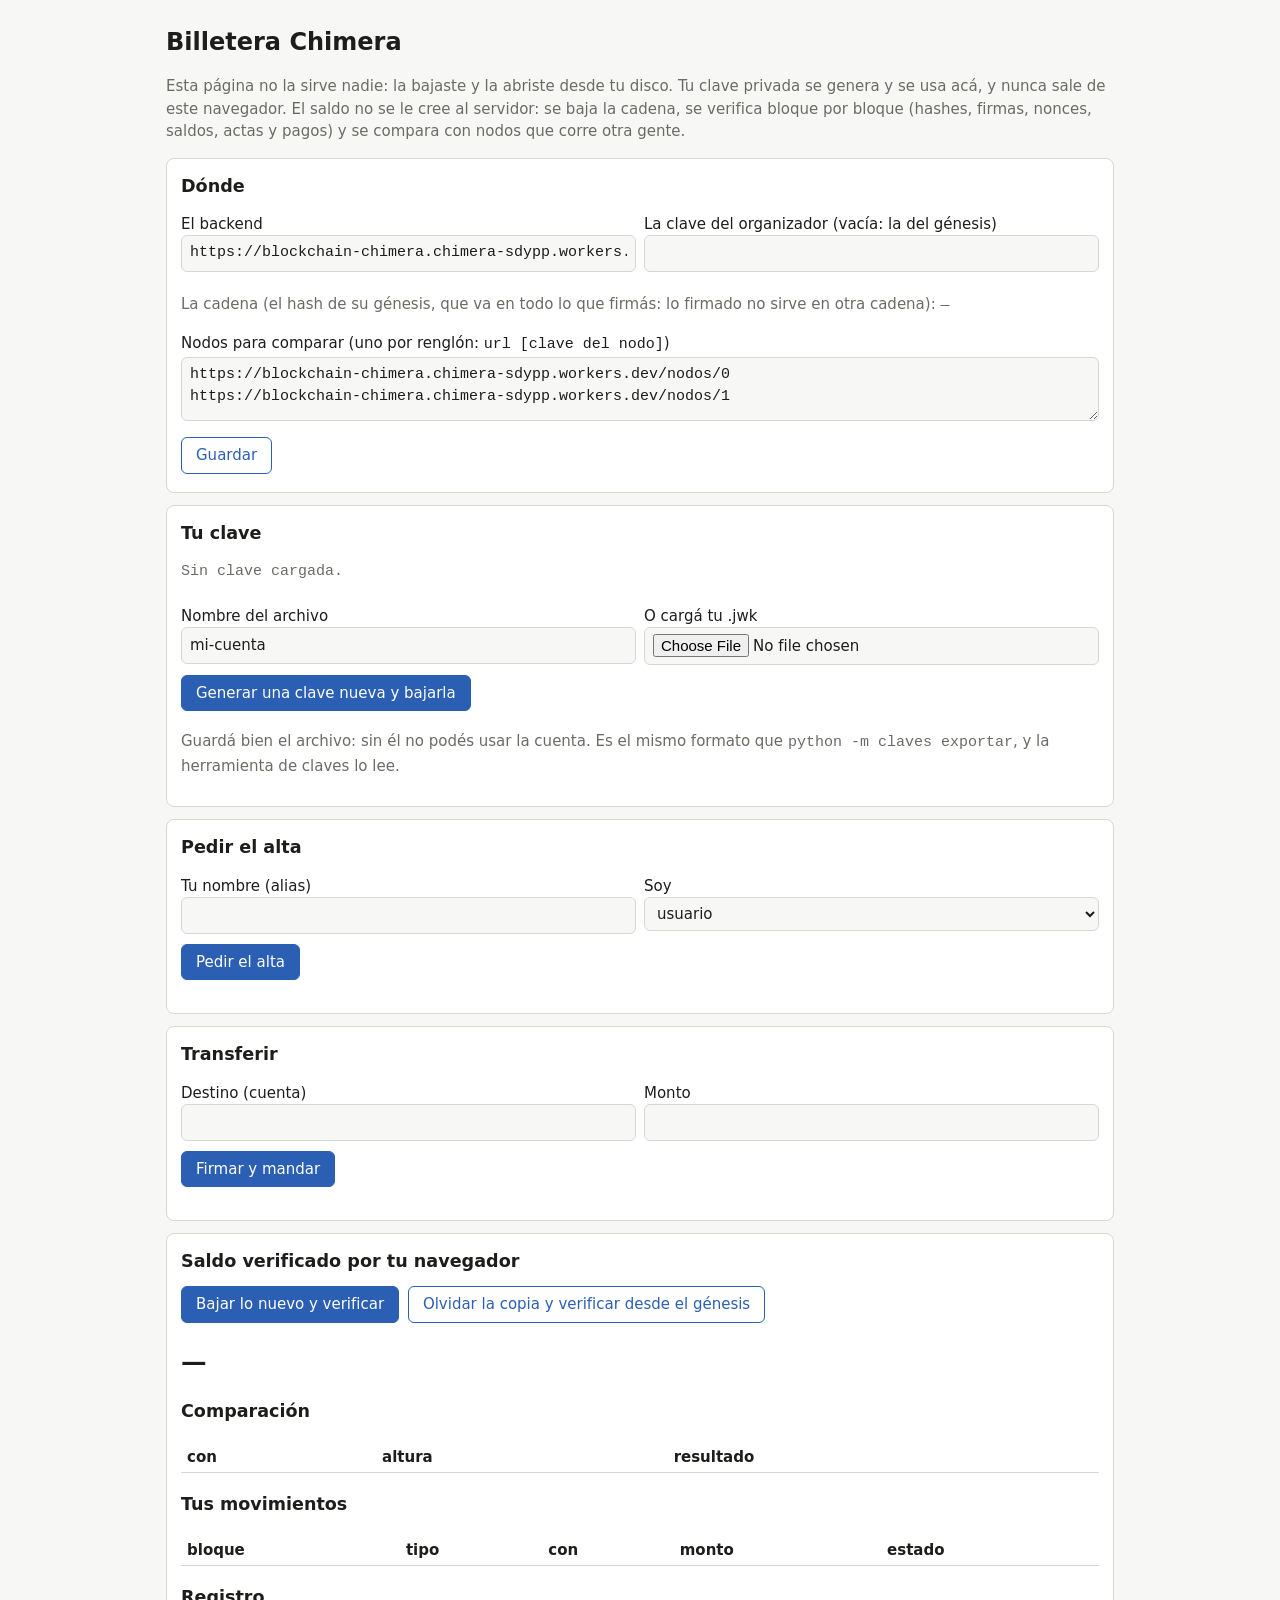
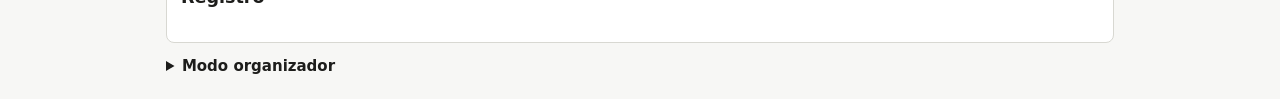
<file: pilar2/billetera/pagina.html>
<!doctype html>
<html lang="es">
<head>
<meta charset="utf-8">
<meta name="viewport" content="width=device-width, initial-scale=1">
<title>Billetera Chimera</title>
<!-- BC-78 y BC-84: la billetera que se baja una vez y se abre desde el disco. Un solo archivo, sin nada externo:
     la clave se genera y firma acá, y el saldo lo calcula este navegador verificando la cadena entera.
     Se arma con `python billetera/armar.py` (incrusta verificador.js); el SHA-256 del release dice que es ésta. -->
<style>
  :root { --fondo: #f7f7f5; --texto: #1d1d1b; --suave: #6b6b66; --borde: #d8d8d2; --tarjeta: #fff; --bien: #1f7a3a;
          --mal: #b3261e; --aviso: #8a5a00; --acento: #2b5fb3; }
  @media (prefers-color-scheme: dark) {
    :root { --fondo: #18181a; --texto: #ececea; --suave: #a0a09a; --borde: #38383c; --tarjeta: #222226; --bien: #5cc27a;
            --mal: #ff7b72; --aviso: #e0b050; --acento: #7aa7f0; }
  }
  * { box-sizing: border-box; }
  body { margin: 0; background: var(--fondo); color: var(--texto); font: 15px/1.5 system-ui, sans-serif; }
  main { max-width: 980px; margin: 0 auto; padding: 16px; }
  h1 { font-size: 1.5rem; margin: 8px 0; } h2 { font-size: 1.1rem; margin: 0 0 8px; }
  section { background: var(--tarjeta); border: 1px solid var(--borde); border-radius: 8px; padding: 14px; margin: 12px 0; }
  label { display: block; margin: 6px 0; } input, select, textarea, button { font: inherit; }
  input, select, textarea { width: 100%; padding: 6px 8px; border: 1px solid var(--borde); border-radius: 6px;
                            background: var(--fondo); color: var(--texto); }
  textarea { min-height: 64px; } button { padding: 6px 14px; border-radius: 6px; border: 1px solid var(--acento);
                                          background: var(--acento); color: #fff; cursor: pointer; margin: 4px 4px 4px 0; }
  button.secundario { background: transparent; color: var(--acento); } button:disabled { opacity: .5; cursor: default; }
  .mono { font-family: ui-monospace, monospace; word-break: break-all; } .suave { color: var(--suave); }
  .bien { color: var(--bien); } .mal { color: var(--mal); font-weight: 600; } .aviso { color: var(--aviso); }
  .fila { display: grid; grid-template-columns: repeat(auto-fit, minmax(220px, 1fr)); gap: 8px; }
  table { width: 100%; border-collapse: collapse; } th, td { text-align: left; padding: 4px 6px; border-bottom: 1px solid var(--borde); vertical-align: top; }
  .chip { display: inline-block; padding: 0 8px; border-radius: 999px; border: 1px solid currentColor; font-size: .85em; }
  .grande { font-size: 1.6rem; font-weight: 600; } #registro { max-height: 180px; overflow: auto; font-size: .85em; }
  .tabla { overflow-x: auto; } td input { width: 7em; } details > summary { cursor: pointer; font-weight: 600; margin: 12px 0; }
</style>
</head>
<body>
<main>
  <h1>Billetera Chimera</h1>
  <p class="suave">Esta página no la sirve nadie: la bajaste y la abriste desde tu disco. Tu clave privada se genera y se
    usa acá, y nunca sale de este navegador. El saldo no se le cree al servidor: se baja la cadena, se verifica bloque por
    bloque (hashes, firmas, nonces, saldos, actas y pagos) y se compara con nodos que corre otra gente.</p>

  <section>
    <h2>Dónde</h2>
    <div class="fila">
      <label>El backend <input id="url" class="mono" spellcheck="false"></label>
      <label>La clave del organizador (vacía: la del génesis) <input id="organizador" class="mono" spellcheck="false"></label>
    </div>
    <p class="suave">La cadena (el hash de su génesis, que va en todo lo que firmás: lo firmado no sirve en otra cadena):
      <span id="genesis" class="mono">—</span></p>
    <label>Nodos para comparar (uno por renglón: <span class="mono">url [clave del nodo]</span>)
      <textarea id="nodos" class="mono" spellcheck="false"></textarea></label>
    <button id="guardar" class="secundario" type="button">Guardar</button>
  </section>

  <section>
    <h2>Tu clave</h2>
    <p id="cuenta" class="mono suave">Sin clave cargada.</p>
    <div class="fila">
      <label>Nombre del archivo <input id="nombre-archivo" value="mi-cuenta" spellcheck="false"></label>
      <label>O cargá tu .jwk <input id="archivo" type="file" accept=".jwk,.json,application/json"></label>
    </div>
    <button id="generar" type="button">Generar una clave nueva y bajarla</button>
    <p class="suave">Guardá bien el archivo: sin él no podés usar la cuenta. Es el mismo formato que
      <span class="mono">python -m claves exportar</span>, y la herramienta de claves lo lee.</p>
  </section>

  <section>
    <h2>Pedir el alta</h2>
    <div class="fila">
      <label>Tu nombre (alias) <input id="alias" maxlength="32" spellcheck="false"></label>
      <label>Soy <select id="tipo"><option value="usuario">usuario</option><option value="minero">minero</option>
        <option value="validador">validador</option></select></label>
    </div>
    <button id="pedir" type="button">Pedir el alta</button>
    <p id="msg-alta" class="suave"></p>
  </section>

  <section>
    <h2>Transferir</h2>
    <div class="fila">
      <label>Destino (cuenta) <input id="destino" class="mono" spellcheck="false" maxlength="64"></label>
      <label>Monto <input id="monto" type="number" min="1" step="1"></label>
    </div>
    <button id="transferir" type="button">Firmar y mandar</button>
    <p id="msg-tx" class="suave"></p>
  </section>

  <section>
    <h2>Saldo verificado por tu navegador</h2>
    <button id="verificar" type="button">Bajar lo nuevo y verificar</button>
    <button id="olvidar" class="secundario" type="button">Olvidar la copia y verificar desde el génesis</button>
    <p><span id="saldo" class="grande">—</span> <span id="saldo-estado" class="suave"></span></p>
    <div id="resumen" class="suave"></div>
    <h3>Comparación</h3>
    <div class="tabla"><table><thead><tr><th>con</th><th>altura</th><th>resultado</th></tr></thead><tbody id="comparacion"></tbody></table></div>
    <h3>Tus movimientos</h3>
    <div class="tabla"><table><thead><tr><th>bloque</th><th>tipo</th><th>con</th><th>monto</th><th>estado</th></tr></thead>
      <tbody id="movimientos"></tbody></table></div>
    <h3>Registro</h3>
    <div id="registro" class="mono suave"></div>
  </section>

  <details id="modo-org">
    <summary>Modo organizador</summary>
    <section>
      <h2>Tu clave de organizador</h2>
      <p class="suave">Sólo para el organizador. Lo de abajo aparece cuando cargás su clave y el backend la reconoce: los
        pedidos de alta y los mineros suspendidos no son públicos, se piden firmados con ella. Aprobar, dar de baja,
        cargar saldo y dar permisos son actas firmadas que entran en la cadena; se firman en este navegador, en la página
        que bajaste y verificaste, no en una que sirve la nube.</p>
      <label>Tu .jwk de organizador <input id="org-archivo" type="file" accept=".jwk,.json,application/json"></label>
      <p id="org-cuenta" class="mono suave">Sin clave cargada.</p>
    </section>

    <div id="org-panel" hidden>
    <section>
      <button id="org-recargar" class="secundario" type="button">Actualizar las listas</button>
      <button id="org-salir" class="secundario" type="button">Salir (olvidar la clave)</button>
    </section>

    <section>
      <h2>Pedidos de alta</h2>
      <p class="suave">A un usuario se le puede cargar saldo en el mismo paso. Queda aprobado cuando su alta entra en un
        bloque; un minero ya puede minar apenas el NCT la valida.</p>
      <div id="org-altas" class="tabla"></div>
    </section>

    <section>
      <h2>Mineros suspendidos</h2>
      <p class="suave">Los suspende el gateway por contestar «sin solución» donde la había. Reactivarlo no va a la cadena;
        la baja, sí.</p>
      <div id="org-suspendidos" class="tabla"></div>
    </section>

    <section>
      <h2>Cuentas con alta</h2>
      <p class="suave">La baja saca la cuenta de la red cuando entra en un bloque; el saldo queda donde está.</p>
      <div id="org-cuentas" class="tabla"></div>
    </section>

    <section>
      <h2>Cargar saldo y dar permisos</h2>
      <div class="fila">
        <label>Cargar a (cuenta) <input id="org-carga-destino" class="mono" spellcheck="false" maxlength="64"></label>
        <label>Monto <input id="org-carga-monto" type="number" min="1" step="1"></label>
      </div>
      <button id="org-cargar" type="button">Firmar la carga</button>
      <div class="fila">
        <label>Permiso para la clave <input id="org-permiso-clave" class="mono" spellcheck="false" maxlength="64"></label>
        <label>Prefijo de los mineros (vacío: lo revoca) <input id="org-permiso-prefijo" value="minero-cpu-" spellcheck="false"></label>
      </div>
      <button id="org-permiso" type="button">Firmar el permiso</button>
      <p class="suave">El permiso deja a esa clave (el escalador) dar de alta y de baja sólo mineros cuyo nombre empieza con
        el prefijo.</p>
    </section>

    <section>
      <h2>Lo que firmaste</h2>
      <div class="tabla"><table><thead><tr><th>acta o carga</th><th>qué</th><th>estado</th></tr></thead>
        <tbody id="org-firmadas"></tbody></table></div>
    </section>
    </div>
  </details>
</main>

<script>
/*VERIFICADOR*/
</script>
<script>
"use strict";
const $ = (id) => document.getElementById(id);
const POR_DEFECTO = "https://blockchain-chimera.chimera-sdypp.workers.dev";
const hex = (bytes) => Array.from(new Uint8Array(bytes), (b) => b.toString(16).padStart(2, "0")).join("");
const b64url = (bytes) => btoa(String.fromCharCode(...new Uint8Array(bytes))).replace(/\+/g, "-").replace(/\//g, "_").replace(/=+$/, "");
const deB64url = (t) => Uint8Array.from(atob(t.replace(/-/g, "+").replace(/_/g, "/")), (c) => c.charCodeAt(0));
const corto = (h) => (h ? `${h.slice(0, 10)}…` : "—");
const codificador = new TextEncoder();

function el(etiqueta, atributos = {}, ...hijos) {
  const nodo = document.createElement(etiqueta);
  for (const [k, v] of Object.entries(atributos)) k === "clase" ? (nodo.className = v) : nodo.setAttribute(k, v);
  for (const h of hijos) nodo.append(h);
  return nodo;
}
function anotar(texto, clase = "") {
  $("registro").prepend(el("div", { clase }, `${new Date().toLocaleTimeString()}  ${texto}`));
}

// ── Configuración (localStorage, si el navegador lo deja) ──
function leer(clave, otro) { try { return localStorage.getItem(clave) ?? otro; } catch { return otro; } }
function escribir(clave, valor) { try { localStorage.setItem(clave, valor); } catch { /* sin almacenamiento */ } }
$("url").value = leer("billetera:url", POR_DEFECTO);
$("organizador").value = leer("billetera:organizador", "");
$("nodos").value = leer("billetera:nodos", "") || `${$("url").value}/nodos/0\n${$("url").value}/nodos/1`;
$("guardar").addEventListener("click", () => {
  escribir("billetera:url", base()); escribir("billetera:organizador", $("organizador").value.trim());
  escribir("billetera:nodos", $("nodos").value); anotar("Guardado.");
});
const base = () => $("url").value.trim().replace(/\/+$/, "");

async function api(ruta, opciones, raiz = base()) {
  const respuesta = await fetch(raiz + ruta, opciones);
  const cuerpo = await respuesta.json().catch(() => ({}));
  return { ok: respuesta.ok, status: respuesta.status, cuerpo };
}
// v4 (BC-99): todo lo que se firma lleva adelante el hash del génesis de la cadena. Se lee de /api/cadena y se muestra.
async function genesis() {
  const { ok, status, cuerpo } = await api("/api/cadena");
  if (!ok || !/^[0-9a-f]{32}$/.test(cuerpo.genesis || "")) throw new Error(`el backend no dio el génesis de la cadena (${status})`);
  $("genesis").textContent = cuerpo.genesis;
  return cuerpo.genesis;
}
const errorDe = (c) => [].concat(c.errores ? Object.values(c.errores).flat() : [], c.error ? [c.error] : []).join("; ") || "sin detalle";

// ── La clave (Ed25519 con WebCrypto) ──
let clave = null;  // {privada: CryptoKey, cuenta}

async function usarJwk(jwk) {
  const privada = await crypto.subtle.importKey("jwk", { kty: "OKP", crv: "Ed25519", d: jwk.d, x: jwk.x },
                                                { name: "Ed25519" }, false, ["sign"]);
  clave = { privada, cuenta: hex(deB64url(jwk.x)) };
  $("cuenta").replaceChildren("Tu cuenta: ", el("span", { clase: "mono" }, clave.cuenta));
  $("cuenta").className = "mono";
}
const firmar = async (texto) => hex(await crypto.subtle.sign({ name: "Ed25519" }, clave.privada, codificador.encode(texto)));

$("generar").addEventListener("click", async () => {
  try {
    const par = await crypto.subtle.generateKey({ name: "Ed25519" }, true, ["sign", "verify"]);
    const { kty, crv, d, x } = await crypto.subtle.exportKey("jwk", par.privateKey);
    const contenido = JSON.stringify({ kty, crv, d, x });
    const enlace = el("a", { href: URL.createObjectURL(new Blob([contenido], { type: "application/json" })),
                             download: `${$("nombre-archivo").value || "mi-cuenta"}.jwk` });
    document.body.append(enlace); enlace.click(); enlace.remove();
    await usarJwk({ d, x });
    anotar("Clave nueva generada y bajada.");
  } catch (error) { anotar(`Este navegador no genera claves Ed25519: ${error.message}`, "mal"); }
});
$("archivo").addEventListener("change", async (e) => {
  try { await usarJwk(JSON.parse(await e.target.files[0].text())); anotar("Clave cargada."); }
  catch (error) { anotar(`No es un .jwk Ed25519: ${error.message}`, "mal"); }
});

// ── Alta y transferencia ──
$("pedir").addEventListener("click", async () => {
  if (!clave) return anotar("Primero cargá o generá una clave.", "mal");
  const tipo = $("tipo").value, nombre = $("alias").value.trim();
  if (!Verificador.nombreValido(nombre)) return ($("msg-alta").textContent = "El nombre: de 1 a 32 letras, números, «_», «.» o «-».");
  let cadena;
  try { cadena = await genesis(); } catch (error) { return ($("msg-alta").textContent = error.message); }
  const pedido = { tipo, clave_publica: clave.cuenta, nombre,
                   firma: await firmar(Verificador.mensajeAlta(tipo, clave.cuenta, nombre, cadena)) };
  const { ok, status, cuerpo } = await api("/api/altas", { method: "POST", headers: { "content-type": "application/json" },
                                                          body: JSON.stringify(pedido) });
  $("msg-alta").textContent = ok ? "Pedido. Queda aprobado cuando el organizador firma tu alta y entra en un bloque."
                                 : `No se pudo (${status}): ${errorDe(cuerpo)}`;
});

$("transferir").addEventListener("click", async () => {
  if (!clave) return anotar("Primero cargá o generá una clave.", "mal");
  const destino = $("destino").value.trim(), monto = Number($("monto").value);
  if (!Verificador.cuentaValida(destino) || !Number.isInteger(monto) || monto < 1) return ($("msg-tx").textContent = "Destino: una cuenta (64 hex). Monto: entero ≥ 1.");
  const cuenta = await api(`/api/cuentas/${clave.cuenta}`);
  if (!cuenta.ok) return ($("msg-tx").textContent = `No se pudo leer tu nonce: ${errorDe(cuenta.cuerpo)}`);
  let cadena;
  try { cadena = await genesis(); } catch (error) { return ($("msg-tx").textContent = error.message); }
  const tx = { origen: clave.cuenta, destino, monto, nonce: cuenta.cuerpo.nonce + 1, timestamp: Math.floor(Date.now() / 1000) };
  tx.firma = await firmar(Verificador.mensajeTransaccion(tx, cadena));
  const { ok, status, cuerpo } = await api("/api/transacciones", { method: "POST", headers: { "content-type": "application/json" },
                                                                  body: JSON.stringify(tx) });
  if (!ok) return ($("msg-tx").textContent = `No entró (${status}): ${errorDe(cuerpo)}`);
  $("msg-tx").textContent = `Mandada: ${cuerpo.id}. Verificá el saldo cuando entre en un bloque.`;
  seguir(cuerpo.id);
});
async function seguir(id) {
  for (let i = 0; i < 120; i++) {
    const { ok, cuerpo } = await api(`/api/transacciones/${id}`);
    if (ok && (cuerpo.estado === "confirmada" || cuerpo.estado === "rechazada")) {
      $("msg-tx").textContent = `${id}: ${cuerpo.estado}${cuerpo.motivo ? ` (${cuerpo.motivo})` : ""}${cuerpo.estado === "confirmada" ? ". Verificá el saldo." : ""}`;
      return;
    }
    await new Promise((r) => setTimeout(r, 3000));
  }
}

// ── La copia verificada, en IndexedDB (si no se puede, en memoria) ──
const memoria = new Map();
async function base_datos() {
  return new Promise((resolver, rechazar) => {
    const pedido = indexedDB.open("billetera-chimera", 1);
    pedido.onupgradeneeded = () => pedido.result.createObjectStore("copias");
    pedido.onsuccess = () => resolver(pedido.result);
    pedido.onerror = () => rechazar(pedido.error);
  });
}
async function guardarCopia(clave_, copia) {
  memoria.set(clave_, copia);
  try {
    const db = await base_datos();
    await new Promise((r, x) => { const t = db.transaction("copias", "readwrite"); t.objectStore("copias").put(copia, clave_);
                                  t.oncomplete = r; t.onerror = () => x(t.error); });
    db.close();
  } catch { /* sin IndexedDB: queda en memoria */ }
}
async function leerCopia(clave_) {
  try {
    const db = await base_datos();
    const copia = await new Promise((r, x) => { const p = db.transaction("copias").objectStore("copias").get(clave_);
                                                p.onsuccess = () => r(p.result); p.onerror = () => x(p.error); });
    db.close();
    return copia || memoria.get(clave_) || null;
  } catch { return memoria.get(clave_) || null; }
}
const copiaVacia = () => ({ estado: Verificador.estadoNuevo(), hashes: {}, movimientos: [], firmas: [], detalles: {} });

// Baja lo nuevo (orden ascendente), verifica cada bloque contra la copia y la guarda. Si uno no cierra, para.
async function sincronizar(copia) {
  const reglas = { organizador: $("organizador").value.trim(), detalles: copia.detalles,
    shares: async (e) => { const r = await api(`/api/epocas/${e}`); return r.ok ? r.cuerpo.detalle : null; } };
  let nuevos = 0;
  while (true) {
    const desde = copia.estado.altura + 1;
    const { ok, status, cuerpo } = await api(`/api/bloques?orden=asc&desde=${desde}&limite=100`);
    if (!ok) throw new Error(`el backend contestó ${status} a /api/bloques`);
    if (!cuerpo.length) break;
    for (const bloque of cuerpo) {
      const { problemas, avisos } = await Verificador.aplicarBloque(copia.estado, bloque, reglas);
      if (problemas.length) {
        copia.detalles = reglas.detalles;
        return { nuevos, rechazado: { altura: copia.estado.altura + 1, hash: bloque.block_hash, problemas } };
      }
      for (const aviso of avisos) anotar(`Bloque ${copia.estado.altura}: ${aviso}`, "aviso");
      copia.hashes[copia.estado.altura] = bloque.block_hash;
      for (const f of bloque.firmas || []) copia.firmas.push({ ...f, altura: bloque.altura, block_hash: bloque.block_hash });
      for (const tx of bloque.transactions) copia.movimientos.push({ altura: bloque.altura, tx });
      nuevos += 1;
    }
    if (cuerpo.length < 100) break;
  }
  copia.detalles = reglas.detalles;
  return { nuevos, rechazado: null };
}

function fila(con, altura, texto, clase) {
  $("comparacion").append(el("tr", {}, el("td", { clase: "mono" }, con), el("td", {}, String(altura)), el("td", { clase }, texto)));
}

async function verificar(desdeCero = false) {
  const boton = $("verificar"); boton.disabled = true;
  $("comparacion").replaceChildren();
  const id = `${base()}|${$("organizador").value.trim()}`;
  try {
    let copia = desdeCero ? copiaVacia() : (await leerCopia(id)) || copiaVacia();
    const actual = await genesis().catch(() => null);
    if (copia.hashes[0] && actual && copia.hashes[0] !== actual) {
      anotar(`La cadena se reinició (génesis ${actual}): se verifica desde cero.`, "aviso");
      copia = copiaVacia();
    }
    const inicio = performance.now();
    const { nuevos, rechazado } = await sincronizar(copia);
    await guardarCopia(id, copia);
    const e = copia.estado, raiz = Verificador.raiz(e);
    anotar(`${nuevos} bloques nuevos verificados en ${((performance.now() - inicio) / 1000).toFixed(1)} s; altura ${e.altura}.`);
    if (rechazado) {
      anotar(`El bloque ${rechazado.altura} (${rechazado.hash}) NO verifica: ${rechazado.problemas.join("; ")}`, "mal");
      fila("la cadena", rechazado.altura, `bloque rechazado: ${rechazado.problemas[0]}`, "mal");
    }
    // Finalidad: firmas de los bloques bajados más las últimas de cada validador, verificadas acá.
    const final = await api("/api/finalidad");
    const firmas = [...copia.firmas, ...Object.values(final.ok ? final.cuerpo.firmas || {} : {})];
    const finalidad = await Verificador.finalidad(e, firmas, copia.hashes);
    $("resumen").replaceChildren(
      el("div", {}, `Altura verificada ${e.altura}, punta `, el("span", { clase: "mono" }, corto(e.punta)), ", raíz de estado ",
         el("span", { clase: "mono" }, corto(raiz))),
      el("div", {}, finalidad.validadores
        ? `Finalizado hasta el bloque ${finalidad.altura} (${finalidad.firmasValidas} de ${finalidad.validadores} validadores, hacen falta ${finalidad.umbral}).`
        : "Sin validadores en la cadena: nada se finaliza (los bloques sólo se confirman)."));
    if (!clave) { $("saldo").textContent = "—"; $("saldo-estado").textContent = "cargá tu clave para ver tu saldo"; boton.disabled = false; return; }
    const c = clave.cuenta, mio = e.saldos[c] || 0;
    $("saldo").textContent = String(mio);
    $("saldo-estado").textContent = e.cuentas[c] ? `(${e.cuentas[c].tipo} ${e.cuentas[c].nombre}, verificado por tu navegador)` : "(sin alta en la cadena)";
    await comparar(copia, c, mio, raiz);
    pintarMovimientos(copia, c, finalidad.altura);
  } catch (error) {
    anotar(`No se pudo verificar: ${error.message}`, "mal");
  }
  boton.disabled = false;
}

async function comparar(copia, c, mio, raiz) {
  const e = copia.estado;
  const hojaPropia = (Verificador.hojas(e).find(([k]) => k === c) || [null, null])[1];
  try {
    const prueba = await api(`/api/prueba/${c}`);
    if (!prueba.ok) fila("backend /api/prueba", "—", `no respondió (${prueba.status})`, "aviso");
    else {
      const p = prueba.cuerpo;
      const rama = p.hoja ? Verificador.raizDeRama(p.hoja, p.rama) === p.raiz : true;
      if (!rama) fila("backend /api/prueba", p.altura, "la rama de Merkle no da su raíz", "mal");
      else if (p.altura !== e.altura) fila("backend /api/prueba", p.altura, "otra altura: verificá de nuevo", "aviso");
      else if (p.raiz !== raiz || p.hoja !== hojaPropia) fila("backend /api/prueba", p.altura, `NO coincide: el servidor dice ${p.hoja || "nada"}`, "mal");
      else fila("backend /api/prueba", p.altura, "coincide (hoja y raíz de estado, con su rama de Merkle)", "bien");
    }
    const cuenta = await api(`/api/cuentas/${c}`);
    if (cuenta.ok) {
      const saldo = cuenta.cuerpo.saldo;
      fila("backend /api/cuentas", "—", saldo === mio ? `saldo ${saldo}: coincide` : `dice ${saldo} y la cadena da ${mio}`,
           saldo === mio ? "bien" : "mal");
    }
  } catch (error) { fila("backend", "—", `no respondió: ${error.message}`, "aviso"); }
  let coinciden = 0;
  for (const renglon of $("nodos").value.split("\n").map((r) => r.trim()).filter(Boolean)) {
    const [url, fija] = renglon.split(/\s+/);
    try {
      const { ok, cuerpo: a } = await api("/api/atestacion", undefined, url.replace(/\/+$/, ""));
      if (!ok) { fila(url, "—", "no respondió", "aviso"); continue; }
      if (fija && a.nodo !== fija) { fila(url, a.altura, "la atestación es de otra clave que la que anotaste", "mal"); continue; }
      if (!(await Verificador.verificarFirma(a.nodo, Verificador.mensajeAtestacion(a), a.firma))) {
        fila(url, a.altura, "la firma de la atestación no sirve", "mal"); continue;
      }
      if (a.altura > e.altura) fila(url, a.altura, "va adelante: verificá de nuevo para comparar", "aviso");
      else if (a.altura === e.altura && a.punta === e.punta && a.raiz === raiz) { coinciden += 1; fila(url, a.altura, `coincide (nodo ${corto(a.nodo)})`, "bien"); }
      else if (a.altura < e.altura && copia.hashes[a.altura] === a.punta) { coinciden += 1; fila(url, a.altura, "coincide hasta donde llega (va atrás)", "bien"); }
      else fila(url, a.altura, `NO coincide: su punta es ${corto(a.punta)}`, "mal");
    } catch (error) { fila(url, "—", `no respondió: ${error.message}`, "aviso"); }
  }
  if (coinciden < 2) anotar(`Coinciden ${coinciden} nodos: para no depender de uno solo, sumá al menos dos.`, "aviso");
}

function pintarMovimientos(copia, c, finalizada) {
  const filas = copia.movimientos.filter(({ tx }) => tx.origen === c || tx.destino === c).slice(-50).reverse()
    .map(({ altura, tx }) => el("tr", {}, el("td", {}, String(altura)), el("td", {}, Verificador.tipoDe(tx)),
      el("td", { clase: "mono" }, corto(tx.origen === c ? tx.destino : tx.origen)),
      el("td", { clase: tx.origen === c ? "mal" : "bien" }, `${tx.origen === c ? "−" : "+"}${tx.monto}`),
      el("td", {}, el("span", { clase: `chip ${altura <= finalizada ? "bien" : ""}` }, altura <= finalizada ? "finalizada" : "confirmada"))));
  $("movimientos").replaceChildren(...(filas.length ? filas : [el("tr", {}, el("td", { colspan: "5", clase: "suave" }, "Sin movimientos."))]));
}

// ── Modo organizador: las actas y las cargas se firman acá, con la clave del organizador ──
let org = null;           // {privada: CryptoKey, cuenta}
let ultimaEmision = 0;    // el último número de «emision» que usó esta página (cargas y actas comparten la secuencia)
const firmadas = [];      // [{id, que, estado, motivo?}], la más nueva primero

const firmarOrg = async (texto) => hex(await crypto.subtle.sign({ name: "Ed25519" }, org.privada, codificador.encode(texto)));
const ahora = () => Math.floor(Date.now() / 1000);

// La sección sólo se muestra con la clave del organizador: la prueba es que el backend acepte su firma en una lectura
// del panel (BC-88). Ocultarla es de forma; lo que protege los datos es que esas rutas piden la firma.
function salirOrg(motivo) {
  org = null;
  $("org-panel").hidden = true;
  $("org-archivo").value = "";
  $("org-cuenta").textContent = motivo || "Sin clave cargada.";
}

$("org-archivo").addEventListener("change", async (e) => {
  let candidato;
  try {
    const jwk = JSON.parse(await e.target.files[0].text());
    const privada = await crypto.subtle.importKey("jwk", { kty: "OKP", crv: "Ed25519", d: jwk.d, x: jwk.x },
                                                  { name: "Ed25519" }, false, ["sign"]);
    candidato = { privada, cuenta: hex(deB64url(jwk.x)) };
  } catch (error) { return salirOrg(`No es un .jwk Ed25519: ${error.message}`); }
  org = candidato;
  try {
    const r = await pedidoOrg("GET", "/api/organizador/altas");
    if (!r.ok) return salirOrg(`El backend no la reconoce como la del organizador (${r.status}): ${errorDe(r.cuerpo)}`);
  } catch (error) { return salirOrg(`No se pudo comprobar la clave: ${error.message}`); }
  $("org-cuenta").textContent = `Organizador: ${org.cuenta}`;
  $("org-panel").hidden = false;
  await recargarOrg();
});
$("org-salir").addEventListener("click", () => salirOrg());

// El número siguiente de «emision»: el mayor entre el que dice el backend y el último que usó esta página (el NCT
// todavía puede no haber validado el anterior).
async function siguienteEmision() {
  const { ok, status, cuerpo } = await api("/api/cuentas/emision");
  if (!ok) throw new Error(`no se pudo leer el último número de emisión (${status})`);
  ultimaEmision = Math.max(ultimaEmision, cuerpo.nonce);
  return ultimaEmision + 1;
}

async function mandarFirmada(tx, que) {
  const firmada = { ...tx, firma: await firmarOrg(Verificador.mensajeDe(tx, await genesis())) };
  const { ok, status, cuerpo } = await api("/api/transacciones", { method: "POST", headers: { "content-type": "application/json" },
                                                                  body: JSON.stringify(firmada) });
  if (!ok) throw new Error(`${firmada.id} no entró (${status}): ${errorDe(cuerpo)}`);
  ultimaEmision = Math.max(ultimaEmision, firmada.nonce);
  firmadas.unshift({ id: firmada.id, que, estado: "recibida" });
  pintarFirmadas();
  anotar(`Firmada y mandada: ${firmada.id} (${que}).`);
}

// Varias actas o cargas seguidas, con números consecutivos.
async function firmarYMandar(armar) {
  if (!org) throw new Error("primero cargá tu .jwk de organizador");
  let numero = await siguienteEmision();
  for (const [tx, que] of armar(() => numero++, ahora())) await mandarFirmada(tx, que);
}

// Lo que no va a la cadena (leer los pendientes y los suspendidos, rechazar un pedido, reactivar un minero) son
// pedidos firmados con X-Organizador: método, ruta, hora y cuerpo, como los de los mineros.
async function pedidoOrg(metodo, ruta, datos) {
  if (!org) throw new Error("primero cargá tu .jwk de organizador");
  const cuerpo = datos === undefined ? "" : JSON.stringify(datos), tiempo = ahora();
  const firma = await firmarOrg(Verificador.mensajePedido(metodo, ruta, tiempo, cuerpo, await genesis()));
  return api(ruta, { method: metodo, body: cuerpo || undefined, headers: { "content-type": "application/json",
    "X-Organizador": org.cuenta, "X-Tiempo": String(tiempo), "X-Firma": firma } });
}
async function accionOrg(ruta, datos) {
  const r = await pedidoOrg("POST", ruta, datos);
  if (!r.ok) throw new Error(`${ruta} contestó ${r.status}: ${errorDe(r.cuerpo)}`);
}

// Un botón que corre una acción y deja el resultado en el registro; con `confirmar`, pide un segundo clic.
function boton(texto, accion, { confirmar = false, clase = "" } = {}) {
  const b = el("button", { type: "button", clase }, texto);
  b.addEventListener("click", async () => {
    if (confirmar && !b.dataset.seguro) {
      b.dataset.seguro = "1"; b.textContent = "¿Seguro?";
      setTimeout(() => { delete b.dataset.seguro; b.textContent = texto; }, 4000);
      return;
    }
    b.disabled = true;
    try { await accion(); await recargarOrg(); }
    catch (error) { anotar(`No se pudo: ${error.message}`, "mal"); }
    b.disabled = false;
  });
  return b;
}

const tablaOrg = (id, columnas, filas, vacio) => $(id).replaceChildren(filas.length
  ? el("table", {}, el("thead", {}, el("tr", {}, ...columnas.map((c) => el("th", {}, c)))), el("tbody", {}, ...filas))
  : el("p", { clase: "suave" }, vacio));

// BC-93: cuenta → id del alta que mandó esta página. Hasta que el alta entra en un bloque el pedido puede seguir en
// la lista: se muestra «aprobado, esperando bloque» y sin botones, para no aprobarlo (y cargarlo) dos veces.
const altasMandadas = new Map();
function altaEnCamino(cuenta) {
  const id = altasMandadas.get(cuenta), f = id && firmadas.find((x) => x.id === id);
  return f && f.estado !== "rechazada" ? f : null;
}
function aprobar(p, monto) {
  if (altaEnCamino(p.cuenta)) throw new Error(`${p.nombre} ya está aprobado: falta que el alta entre en un bloque`);
  return firmarYMandar((siguiente, t) => {
    const alta = Verificador.armarActa("alta", siguiente(), p.cuenta, `${p.tipo}:${p.nombre}`, t);
    altasMandadas.set(p.cuenta, alta.id);
    const actas = [[alta, `alta de ${p.nombre} (${p.tipo})`]];
    if (p.tipo === "usuario" && monto > 0) actas.push([Verificador.armarCarga(siguiente(), p.cuenta, monto, t), `${monto} a ${p.nombre}`]);
    return actas;
  });
}
const darDeBaja = (c, motivo = "") => firmarYMandar((siguiente, t) =>
  [[Verificador.armarActa("baja", siguiente(), c.cuenta, motivo, t), `baja de ${c.nombre || corto(c.cuenta)}`]]);
const cargar = (destino, monto, nombre) => firmarYMandar((siguiente, t) =>
  [[Verificador.armarCarga(siguiente(), destino, monto, t), `${monto} a ${nombre || corto(destino)}`]]);

const MOTIVOS = { estadistica: "sin solución imposible", reverificacion: "otro minero encontró la solución" };

async function recargarOrg() {
  if (!org) return;
  let altas, cuentas, suspendidos;
  try {
    [altas, cuentas, suspendidos] = await Promise.all([pedidoOrg("GET", "/api/organizador/altas"), api("/api/cuentas"),
                                                       pedidoOrg("GET", "/api/organizador/suspendidos")]);
  } catch (error) { anotar(`El backend no respondió: ${error.message}`, "mal"); return; }
  if ([altas, suspendidos].some((r) => r.status === 401 || r.status === 403)) {
    return salirOrg(`El backend dejó de reconocer la clave como la del organizador (${altas.status}).`);
  }
  const fallida = [altas, cuentas, suspendidos].find((r) => !r.ok);
  if (fallida) { anotar(`El backend no respondió (${fallida.status}): ${errorDe(fallida.cuerpo)}`, "mal"); return; }
  tablaOrg("org-altas", ["nombre", "tipo", "cuenta", "saldo inicial", ""], altas.cuerpo.pendientes.map((p) => {
    const monto = el("input", { type: "number", min: "0", step: "1", placeholder: "0" }), enCamino = altaEnCamino(p.cuenta);
    return el("tr", {}, el("td", {}, p.nombre || "—"), el("td", {}, p.tipo), el("td", { clase: "mono", title: p.cuenta }, corto(p.cuenta)),
      el("td", {}, p.tipo === "usuario" && !enCamino ? monto : "—"),
      el("td", {}, enCamino ? el("span", { clase: "suave" }, `aprobado, esperando bloque (${enCamino.id})`) : el("span", {},
        boton("Aprobar", () => aprobar(p, Number(monto.value || 0))),
        boton("Rechazar", () => accionOrg("/api/organizador/rechazar", { cuenta: p.cuenta }), { confirmar: true, clase: "secundario" }))));
  }), "No hay pedidos.");
  tablaOrg("org-suspendidos", ["nombre", "cuenta", "motivo", ""], suspendidos.cuerpo.suspendidos.map((s) =>
    el("tr", {}, el("td", {}, s.nombre || "—"), el("td", { clase: "mono", title: s.cuenta }, corto(s.cuenta)),
      el("td", {}, MOTIVOS[s.motivo] || s.motivo),
      el("td", {}, boton("Reactivar", () => accionOrg("/api/organizador/reactivar", { cuenta: s.cuenta }), { clase: "secundario" }),
        boton("Dar de baja", () => darDeBaja(s, MOTIVOS[s.motivo] || ""), { confirmar: true })))), "No hay mineros suspendidos.");
  tablaOrg("org-cuentas", ["nombre", "tipo", "cuenta", "saldo", ""], cuentas.cuerpo.cuentas.map((c) => {
    const monto = el("input", { type: "number", min: "1", step: "1", placeholder: "monto" });
    return el("tr", {}, el("td", {}, c.nombre || "—"), el("td", {}, c.tipo), el("td", { clase: "mono", title: c.cuenta }, corto(c.cuenta)),
      el("td", {}, String(c.saldo)),
      el("td", {}, c.tipo === "organizador" ? "" : el("span", {},
        c.tipo === "usuario" ? monto : "",
        c.tipo === "usuario" ? boton("Cargar", () => cargar(c.cuenta, Number(monto.value), c.nombre)) : "",
        boton("Dar de baja", () => darDeBaja(c), { confirmar: true, clase: "secundario" }))));
  }), "No hay cuentas con alta.");
  await seguirFirmadas();
}

function pintarFirmadas() {
  $("org-firmadas").replaceChildren(...firmadas.slice(0, 30).map((f) => el("tr", {}, el("td", { clase: "mono" }, f.id),
    el("td", {}, f.que), el("td", { clase: f.estado === "rechazada" ? "mal" : f.estado === "confirmada" ? "bien" : "" },
      `${f.estado}${f.motivo ? ` (${f.motivo})` : ""}`))));
}
async function seguirFirmadas() {
  const abiertas = firmadas.filter((f) => f.estado !== "confirmada" && f.estado !== "rechazada");
  for (const f of abiertas) {
    const { ok, cuerpo } = await api(`/api/transacciones/${f.id}`);
    if (ok) Object.assign(f, { estado: cuerpo.estado, motivo: cuerpo.motivo });
    if (f.estado === "rechazada") ultimaEmision = 0;  // una rechazada no gastó su número: se vuelve a leer del backend
  }
  if (abiertas.length) pintarFirmadas();
}

$("org-recargar").addEventListener("click", recargarOrg);
$("org-cargar").addEventListener("click", async () => {
  const destino = $("org-carga-destino").value.trim(), monto = Number($("org-carga-monto").value);
  if (!Verificador.cuentaValida(destino) || !Number.isInteger(monto) || monto < 1) return anotar("Carga: una cuenta (64 hex) y un monto entero ≥ 1.", "mal");
  try { await cargar(destino, monto); await recargarOrg(); } catch (error) { anotar(`No se pudo: ${error.message}`, "mal"); }
});
$("org-permiso").addEventListener("click", async () => {
  const destino = $("org-permiso-clave").value.trim(), prefijo = $("org-permiso-prefijo").value.trim();
  if (!Verificador.cuentaValida(destino) || (prefijo && !Verificador.nombreValido(prefijo))) return anotar("Permiso: una clave (64 hex) y un prefijo de nombre válido.", "mal");
  try {
    await firmarYMandar((siguiente, t) => [[Verificador.armarActa("permiso", siguiente(), destino, prefijo, t),
      prefijo ? `permiso a ${corto(destino)} para ${prefijo}*` : `permiso revocado a ${corto(destino)}`]]);
  } catch (error) { anotar(`No se pudo: ${error.message}`, "mal"); }
});
$("modo-org").addEventListener("toggle", () => { if ($("modo-org").open) recargarOrg(); });
setInterval(() => { if ($("modo-org").open && org) recargarOrg(); }, 15_000);

$("verificar").addEventListener("click", () => verificar(false));
$("olvidar").addEventListener("click", () => verificar(true));
if (!window.isSecureContext || !crypto.subtle) anotar("Este navegador no tiene WebCrypto en esta página: abrila desde el disco o por HTTPS.", "mal");
</script>
</body>
</html>
</file>
